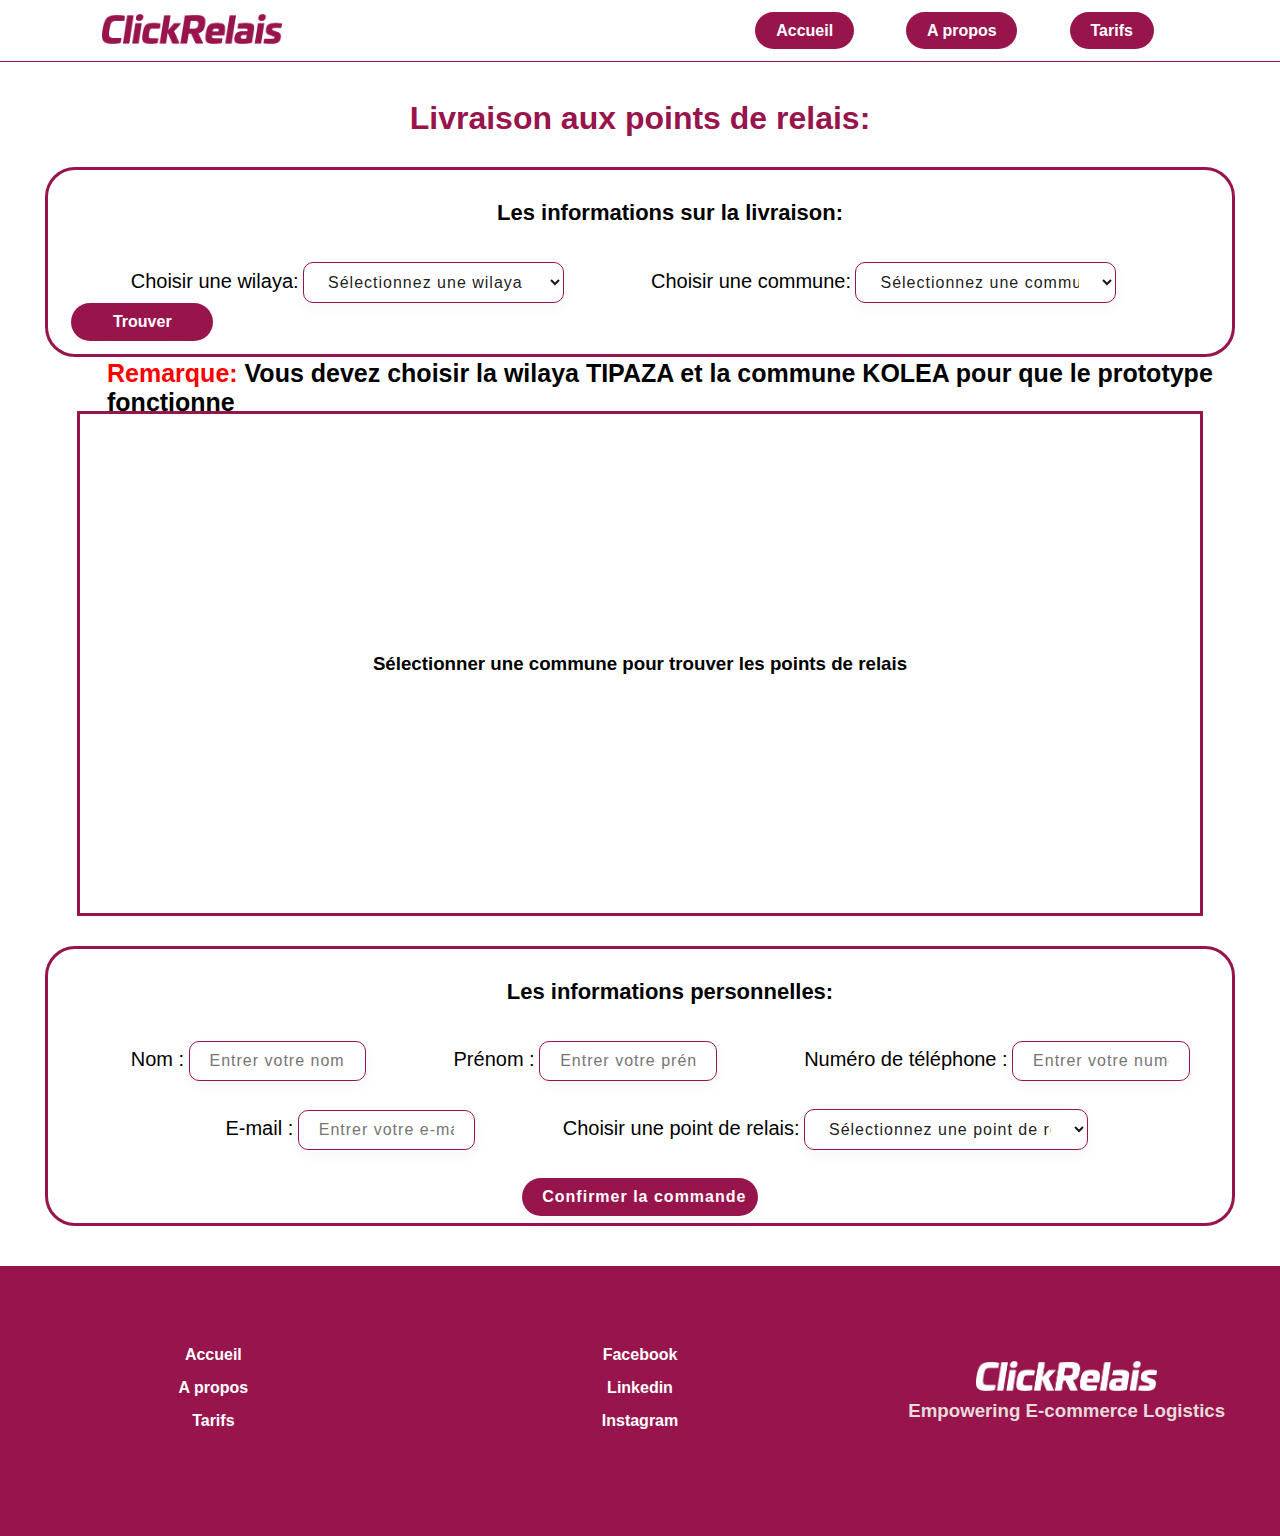
<file: index.html>
<!DOCTYPE html>
<html lang="en">
<head>
    <meta charset="UTF-8">
    <meta name="viewport" content="width=device-width, initial-scale=1.0">
    <title>CLICK-RELAIS</title>
    <link rel="stylesheet" href="index.css">
</head>
<body>
  <nav>
		<a href="Accueil.html"><img id="click" src="images/Logo C.png" alt=""></a>
		<ul id="actions" >
			<li><a href="Accueil.html">Accueil</a></li>
			<li><a href="A props.html">A propos</a></li>
			<li><a href="Tarifs.html">Tarifs</a></li>
			
		</ul>
    <button id="menu">
      <span></span>
      <span></span>
      <span></span>

    </button>
		<a id="test" href="Accueil.html"><img  src="images/Logo C.png" alt=""></a>
	</nav>
  <div class="titre">
    <h1>Livraison aux points de relais:</h1>
  </div>
  
  <div class="form">
    
  
  <h3>Les informations sur la livraison: </h3>
  <br>
  <br>
    <form method="post" action="" name="contact-form">
  <label for="pays" >Choisir une wilaya:</label>
  <select name="wilaya" id="pays" onchange="chargerWilayas()">
    <option  value="">Sélectionnez une wilaya</option>
  </select>  

  <label for="wilayas">Choisir une commune:</label>
  <select name="commune" id="wilayas" onchange="chargerCommunes()">
    <option value="">Sélectionnez une commune</option>
  </select>
  

 <button  id="afficherIframeBtn"><a href="#iframeContainer">Trouver</a></button><br> <br>
 <p id="rmq"> <span id="sp"> Remarque:</span> Vous devez choisir la wilaya TIPAZA et la commune KOLEA pour que le prototype fonctionne</p>
 </div>
 
  
 <br>
 <br>
 <br>

  <div class="map" id="iframeContainer">
    <h3>Sélectionner une commune pour trouver les points de relais</h3>
  </div>
  <div class="form2">
  <h3>Les informations personnelles: </h3>
    <br>
    <br>
   
    <label aria-required="true" for="nom">Nom :</label>
    <input required id="nom" name="Nom" type="text" placeholder="Entrer votre nom">
    <label for="Prénom">Prénom :</label>
    <input id="prénom" name="Prenom" type="text" placeholder="Entrer votre prénom">
   
    <label for="Numéro">Numéro de téléphone :</label>
    <input id="tel" name="nmr" type="tel" placeholder="Entrer votre numéro">
     <br>
     <br>


     <label id="mail" for="e-mail"> E-mail :</label>
    <input  name="e-mail" type="email" placeholder="Entrer votre e-mail">


    <label for="communes">Choisir une point de relais:</label>
  <select name="point" id="communes">
    <option  value="">Sélectionnez une point de relais</option>
  </select>
  <br><br>
  <a href="thankYouPage.html"><input type="submit" value="Confirmer la commande" id="submit"> </a>
  
</form>
 </div>
 <section class="contact" id="contact">
		<div class="main-contact">
			<div class="contact-content">
				<li><a href="Accueil.html">Accueil</a></li>
				
				<li><a href="A props.html">A propos</a></li>
			    <li><a href="Tarifs.html">Tarifs</a></li>
			</div>

		

			<div class="contact-content">
				<li><a href="https://facebook.com/clickrelais">Facebook</a></li>
				<li><a href="https://www.linkedin.com/company/clickrelais">Linkedin</a></li>				
        <li><a href="https://instagram.com/clickrelais">Instagram</a></li>
		   
			</div>
      <div id="two" class="contact-content">
				<a href="Accueil.html"><img id="click2" src="images/Fichier 5.png" alt=""></a>
                <br>
                <h3 id="slogan">Empowering E-commerce Logistics</h3>
			</div>

		</div>

		
	</section>

  

  <script src="index.js"> </script>
</body>
</html>
</file>
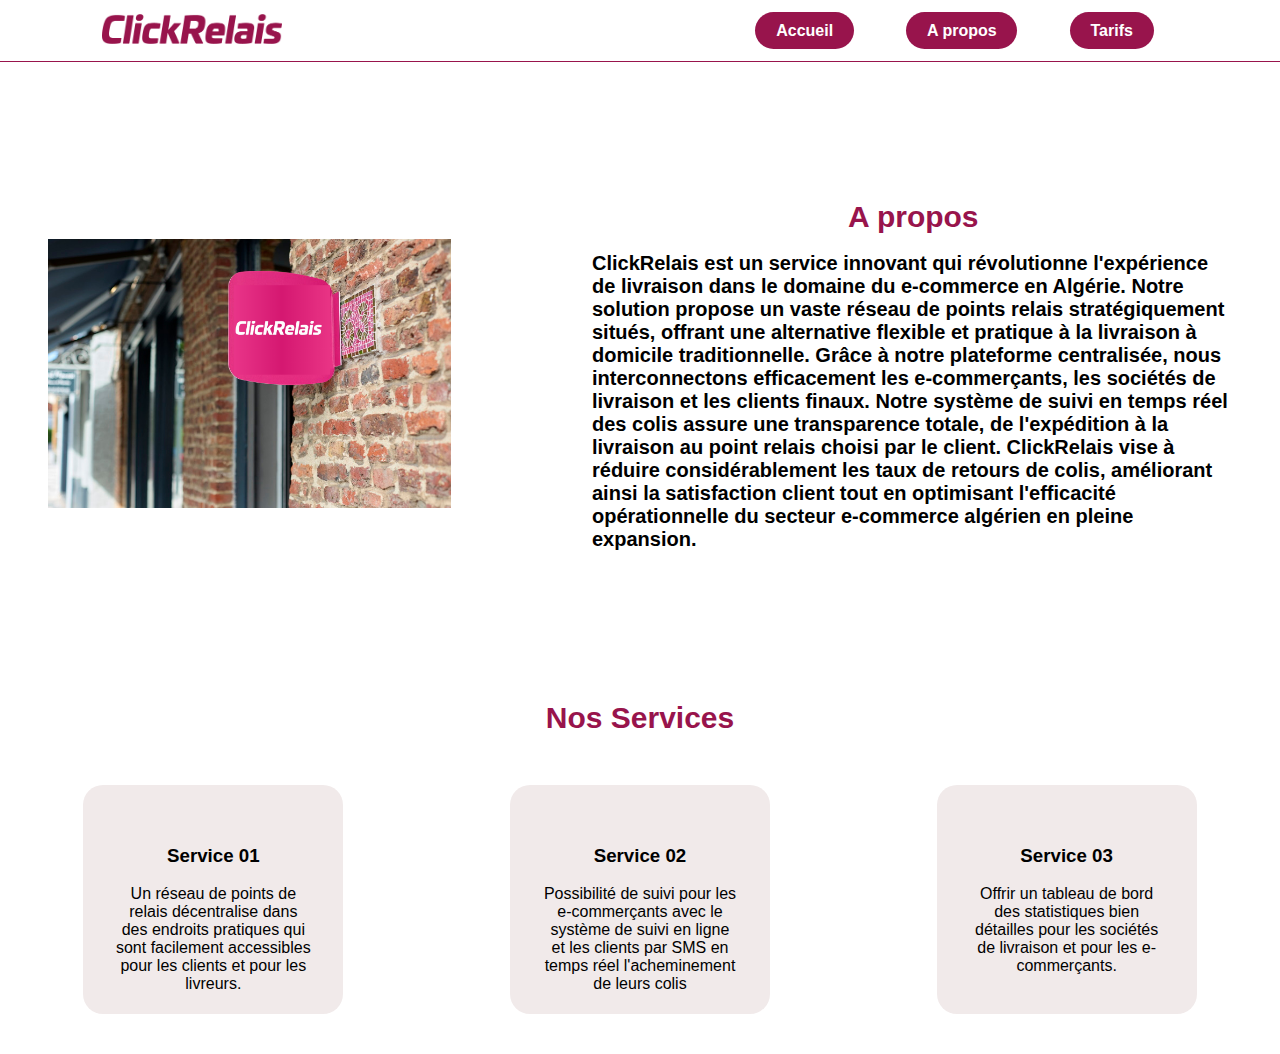
<file: A props.html>
<!DOCTYPE html>
<html lang="en">
<head>
    <meta charset="UTF-8">
    <meta name="viewport" content="width=device-width, initial-scale=1.0">
    <title>A prpos</title>
    <link rel="stylesheet" href="index.css">
    <link rel="stylesheet" href="A propos.css">
    <link rel="stylesheet" href="https://cdnjs.cloudflare.com/ajax/libs/font-awesome/6.2.0/css/all.min.css" integrity="sha512-xh6O/CkQoPOWDdYTDqeRdPCVd1SpvCA9XXcUnZS2FmJNp1coAFzvtCN9BmamE+4aHK8yyUHUSCcJHgXloTyT2A==" crossorigin="anonymous" referrerpolicy="no-referrer" />
</head>
<body>
    <nav>
      <a href="Accueil.html"><img id="click" src="images/Logo C.png" alt=""></a>
		<ul id="actions" >
			<li><a href="Accueil.html">Accueil</a></li>
			<li><a href="A props.html">A propos</a></li>
			<li><a href="Tarifs.html">Tarifs</a></li>
			
		</ul>
    <button id="menu">
      <span></span>
      <span></span>
      <span></span>

    </button>
		<a id="test" href="Accueil.html"><img  src="images/Logo C.png" alt=""></a>
	</nav>
  
  <section class="about" id="aboutMe">
    
    <div class="container-image">
        <img src="images/Design san titre.png" alt="">
    </div>
    <div class="container-text">
        <h1>A propos</h1>
        <br>
        <p>
ClickRelais est un service innovant qui révolutionne l'expérience de livraison dans le domaine du e-commerce en Algérie. Notre solution propose un vaste réseau de points relais stratégiquement situés, offrant une alternative flexible et pratique à la livraison à domicile traditionnelle. Grâce à notre plateforme centralisée, nous interconnectons efficacement les e-commerçants, les sociétés de livraison et les clients finaux. Notre système de suivi en temps réel des colis assure une transparence totale, de l'expédition à la livraison au point relais choisi par le client. ClickRelais vise à réduire considérablement les taux de retours de colis, améliorant ainsi la satisfaction client tout en optimisant l'efficacité opérationnelle du secteur e-commerce algérien en pleine expansion.    </div>

</section>
<section class="services" id="services">
  <h1 class="text-center"> Nos Services</h1>
  <div class="box">
      <div class="card">
          <i class="fa-solid fa-sitemap"></i>                
          <h3>Service 01</h3>
          <br>
          <div class="par">
              <p>
                Un réseau de points de relais décentralise dans des endroits pratiques qui sont facilement accessibles pour les clients et pour les livreurs. 
              </p>
          </div>
      </div>
      
      <div class="card">
          <i class="fa-solid fa-mobile-screen-button"></i>                
          <h3>Service 02</h3>
          <br>
          <div class="par">
              <p>
                Possibilité de suivi  pour les e-commerçants avec le  système de suivi en ligne et les clients par SMS en temps réel l'acheminement de leurs colis                 </p>
          </div>
      </div>
      <div class="card">
          <i class="fa-solid fa-desktop"></i>                
          <h3>Service 03</h3>
          <br>
          <div class="par">
              <p>
               Offrir un tableau de bord des statistiques bien détailles pour les sociétés de livraison et pour les e-commerçants. 
              </p>
          </div>
      </div>
  </div>
</section>


</body>
</html>
</file>
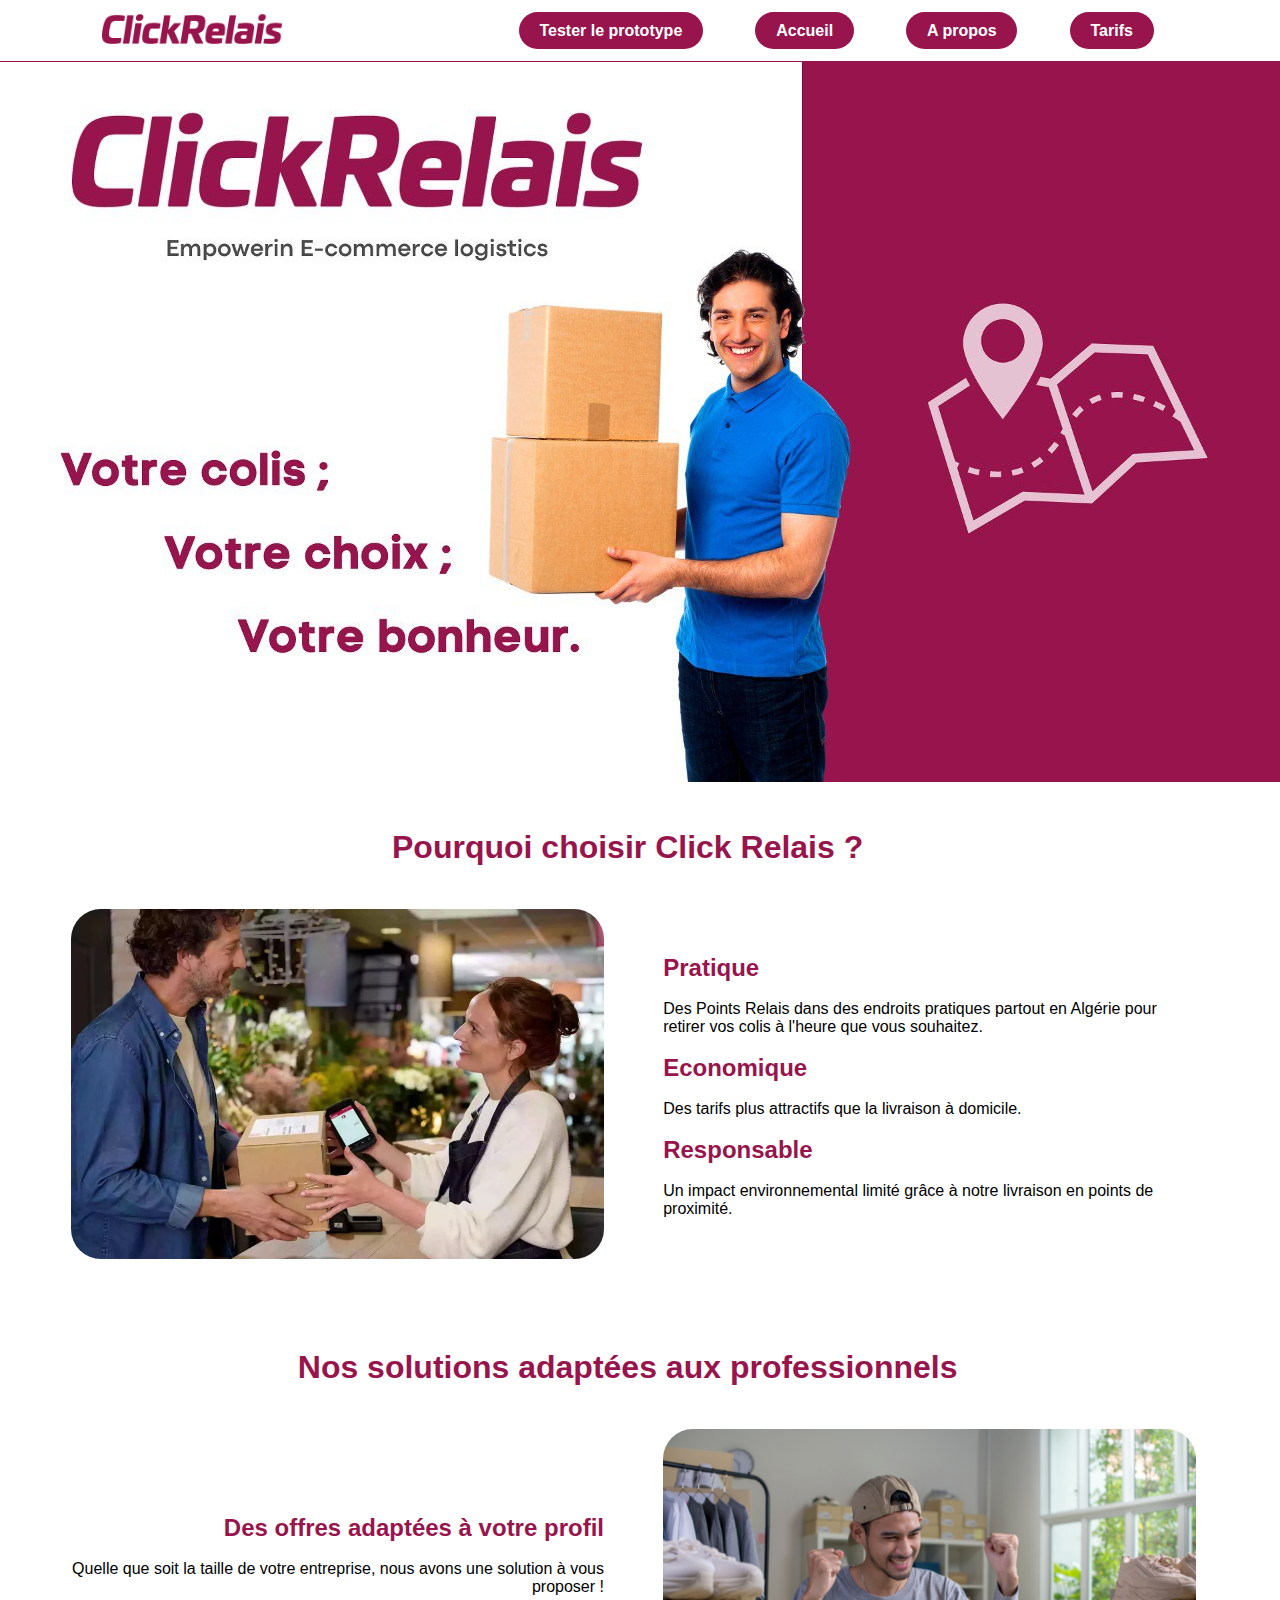
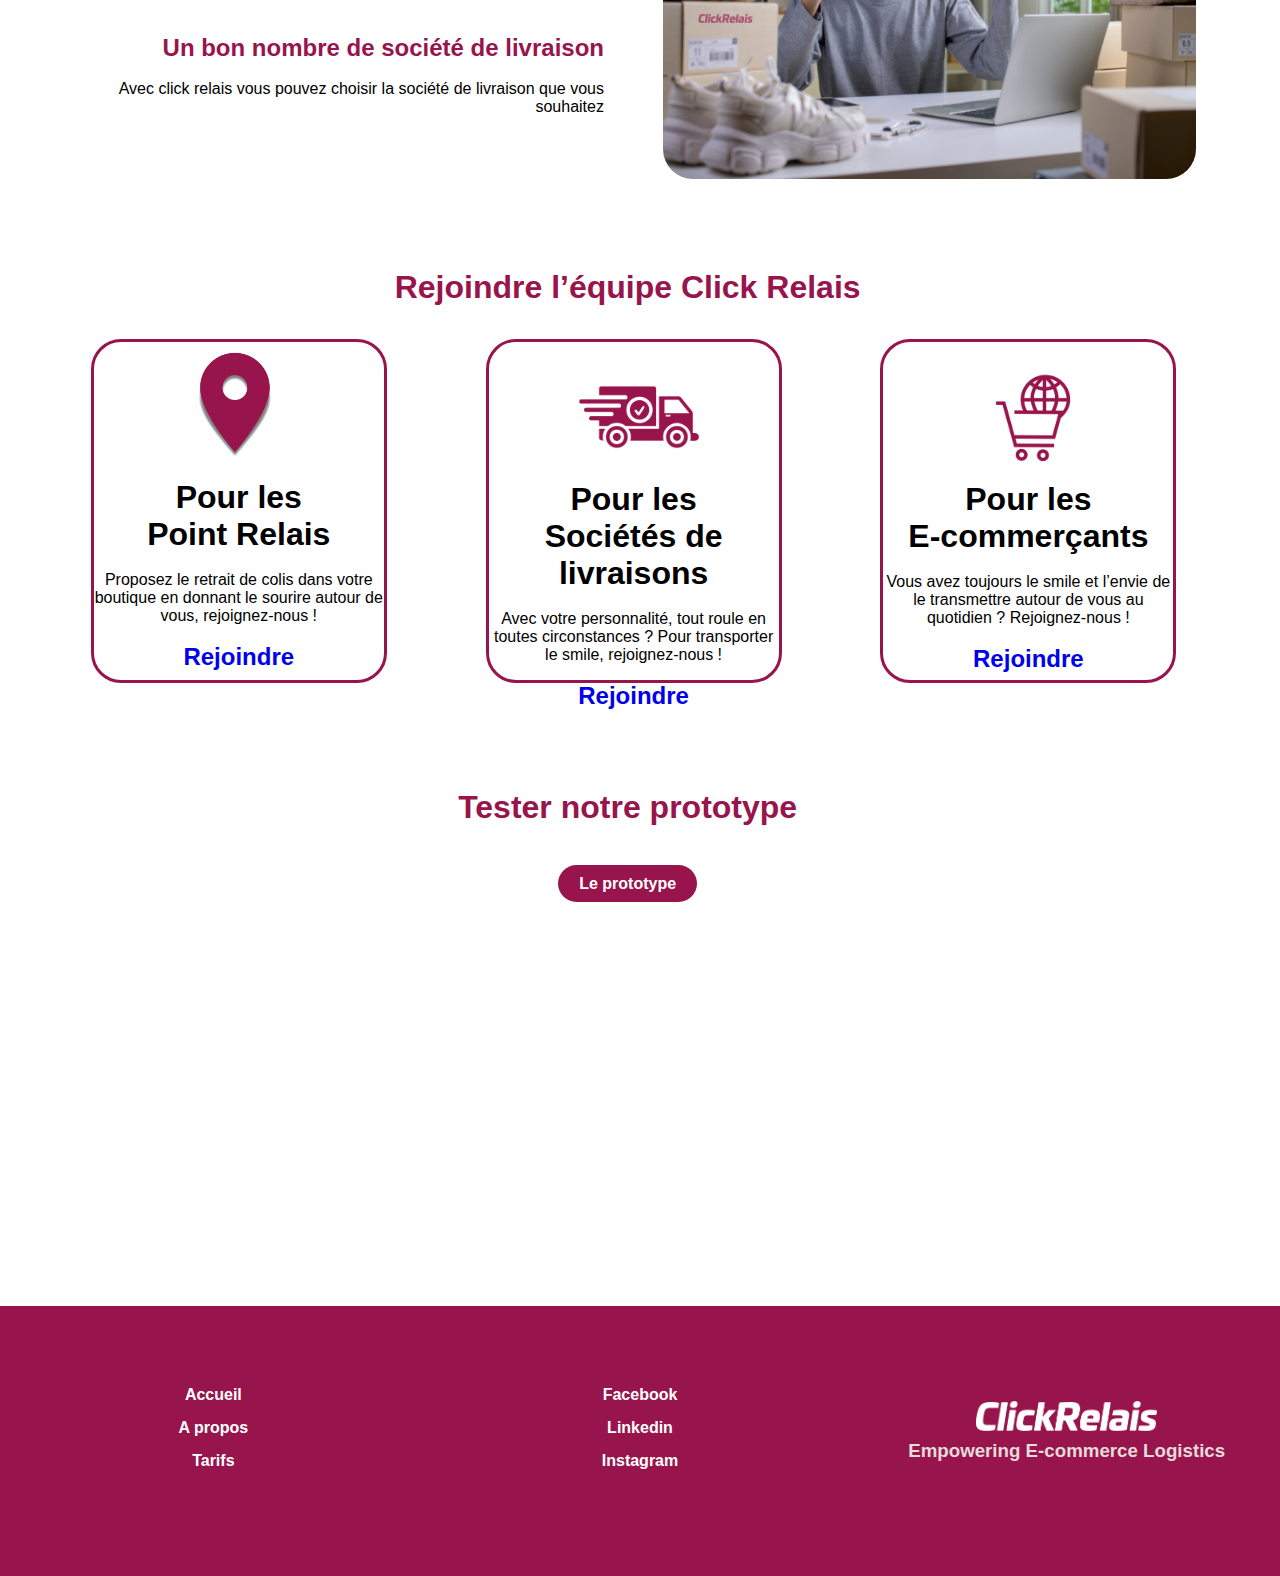
<file: Accueil.html>
<!DOCTYPE html>
<html lang="en">
<head>
    <meta charset="UTF-8">
    <meta name="viewport" content="width=device-width, initial-scale=1.0">
    <title>Document</title>
    <link rel="stylesheet" href="index.css">
    <link rel="stylesheet" href="Accueil.css">
</head>
<body>
    <nav>
		<a href="Accueil.html"><img id="click" src="images/Logo C.png" alt=""></a>
		<ul id="actions" >
			<li><a href="landingPage.html">Tester le prototype</a></li>
			<li><a href="productPage.html">Accueil</a></li>
			<li><a href="A props.html">A propos</a></li>
			<li><a href="Tarifs.html">Tarifs</a></li>
			
		</ul>
    <button id="menu">
      <span></span>
      <span></span>
      <span></span>

    </button>
		<a id="test" href="Accueil.html"><img  src="images/Logo C.png" alt=""></a>
	</nav>
    <div class="image">
        <img src="images/photo_2024-05-14_17-56-46.jpg" alt="">
    </div>
    <div class="infos">
        <div class="infotitle">
         <h1>Pourquoi choisir Click Relais ?</h1>
        </div>
        <div class="info1">
            <div class="image1">
                <img src="images/devenir-point-relais-les-avantages-et-inconvenients.webp" alt="">
            </div>
            <div class="text1">
                <h2>Pratique</h2><br>
                <p>Des Points Relais dans des endroits pratiques partout en Algérie pour retirer vos colis à l'heure que vous souhaitez.</p><br>
                <h2>Economique</h2><br>
                <p>Des tarifs plus attractifs que la livraison à domicile.</p><br>
                <h2>Responsable</h2><br>
                <p>Un impact environnemental limité grâce à notre livraison en points de proximité.</p>

            </div>
        </div>
    </div>
    <div class="infos">
        <div class="infotitle">
         <h1>Nos solutions adaptées aux professionnels     </h1>
        </div>
        <div class="info1">
            
            <div class="text2">
                <h2>Des offres adaptées à votre profil</h2><br>
                <p>Quelle que soit la taille de votre entreprise, nous avons une solution à vous proposer !</p><br>
               
                <h2>Un bon nombre de société de livraison</h2><br>
                <p> Avec click relais vous pouvez choisir la société de livraison que vous souhaitez </p>

            </div>
            <div class="image1">
                <img src="images/pour profisionelle.png" alt="">
            </div>
        </div>
    </div>
    
    <div class="infos">
        <div class="infotitle">
         <h1>Rejoindre l’équipe Click Relais </h1>
        </div>
        <div class="info1">
            
            <div class="pr">
                <img src="images/pr.png" alt=""><br>
                <h1>Pour les <br> Point Relais</h1><br>
                <p>Proposez le retrait de colis dans votre boutique en donnant le sourire autour de vous, rejoignez-nous !</p> <br>
               <a href="rejoindrePR.html"> <h2>Rejoindre</h2></a>
            </div>
            <div class="sl">
                <img src="images/sl.png" alt=""><br>
                <h1>Pour les <br> Sociétés de livraisons </h1><br>
                <p>Avec votre personnalité, tout roule en toutes circonstances ? Pour transporter le smile, rejoignez-nous !</p> <br>
                <a href="rejoindreSL.html"> <h2>Rejoindre</h2></a>

            </div>
            <div class="ec">
                <img src="images/ec.png" alt=""><br>
                <h1>Pour les <br> E-commerçants</h1><br>
                <p>Vous avez toujours le smile et l’envie de le transmettre autour de vous au quotidien ? Rejoignez-nous !</p> <br>
                <a href="rejoindreEC.html"> <h2>Rejoindre</h2></a>
            </div>
        </div>
    </div>
    <div class="infos">
        <div class="infotitle">
            <h1>Tester notre prototype </h1><br><br>
            <ul>
                <li><a href="landingPage.html">Le prototype</a></li>
           </ul>
           </div>
    </div>
   <section class="contact" id="contact">
		<div class="main-contact">
			<div class="contact-content">
				<li><a href="Accueil.html">Accueil</a></li>
				
				<li><a href="A props.html">A propos</a></li>
			    <li><a href="Tarifs.html">Tarifs</a></li>
			</div>

		

			<div class="contact-content">
				<li><a href="https://facebook.com/clickrelais">Facebook</a></li>
				<li><a href="https://www.linkedin.com/company/clickrelais">Linkedin</a></li>				
                                <li><a href="https://instagram.com/clickrelais">Instagram</a></li>
		   
			</div>
      <div id="two" class="contact-content">
				<a href="Accueil.html"><img id="click2" src="images/Fichier 5.png" alt=""></a>
                <br>
                <h3 id="slogan">Empowering E-commerce Logistics</h3>
			</div>

		</div>

		
	</section>
</body>
</html>
</file>
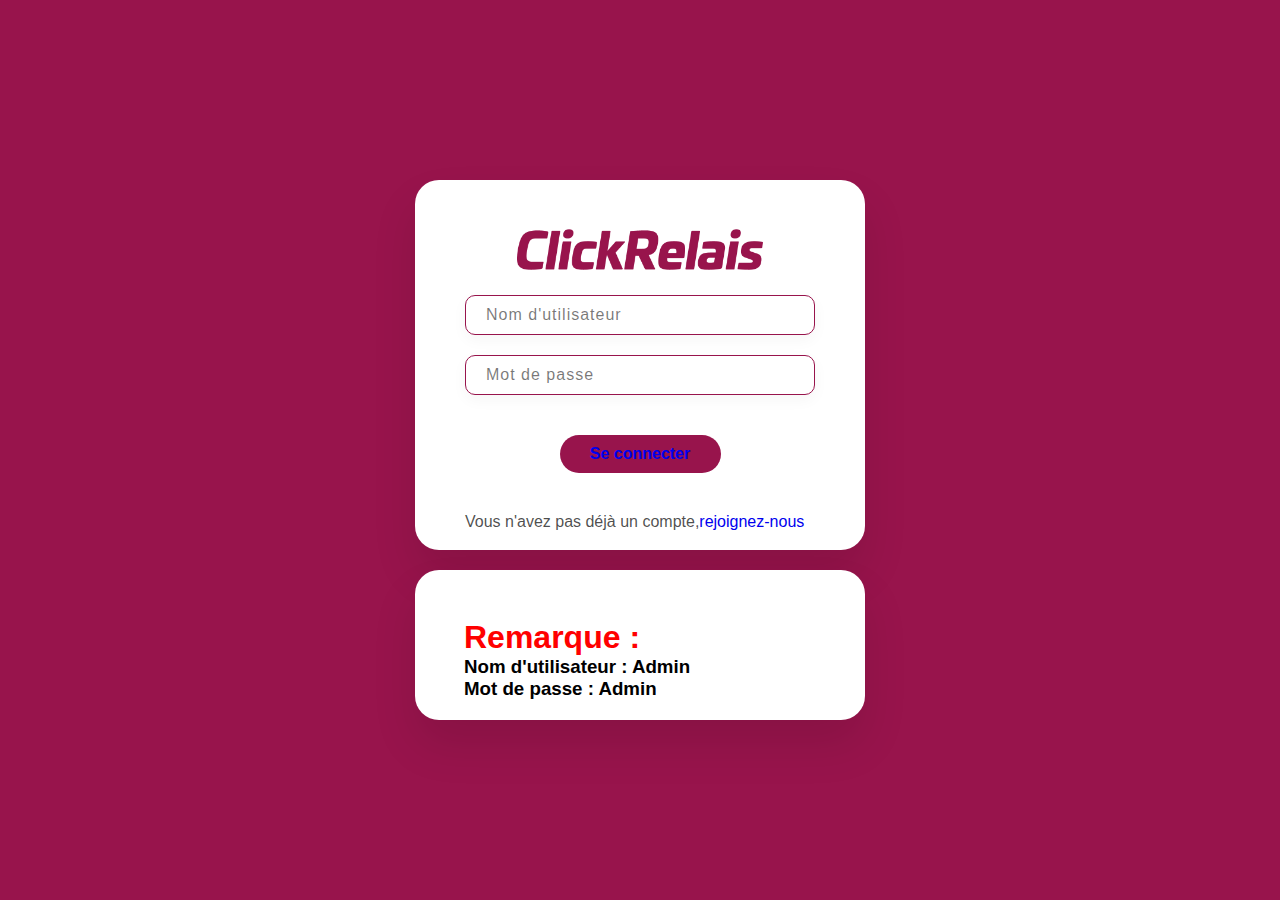
<file: form.html>
<!DOCTYPE html>
<html lang="en">
<head>
    <meta charset="UTF-8">
    <meta http-equiv="X-UA-Compatible" content="IE=edge">
    <meta name="viewport" content="width=device-width, initial-scale=1.0">
    <title>Click-Relais Dashboard</title>
    <link rel="stylesheet" href="form.css">
</head>
<body>
    <main>
        <div class="container">
            
            <section>
                <div class="title">
                    <img id="click" src="images/Logo C.png" alt="">
                </div>

                <form action="">
                    <div class="input-box">
                        <input type="text" placeholder="Nom d'utilisateur">
                    </div>
                   
                    <div class="input-box">
                        <input type="password" placeholder="Mot de passe">
                    </div>
                    
                        <button ><a href="dash.html">Se connecter</a></button>
                    <p>Vous n'avez pas déjà un compte,<a href="https://click-relais.github.io/ClickRelais/rejoindreEC.html">rejoignez-nous</a> </p> 
                    
                    
                </form>
            </section>
            <section id="rmq">
                <h1>Remarque :</h1>
                <h3>Nom d'utilisateur : Admin</h3>
                <h3>Mot de passe : Admin</h3>
            </section>

        </div>
      
    </main>  
</body>
</html>
</file>
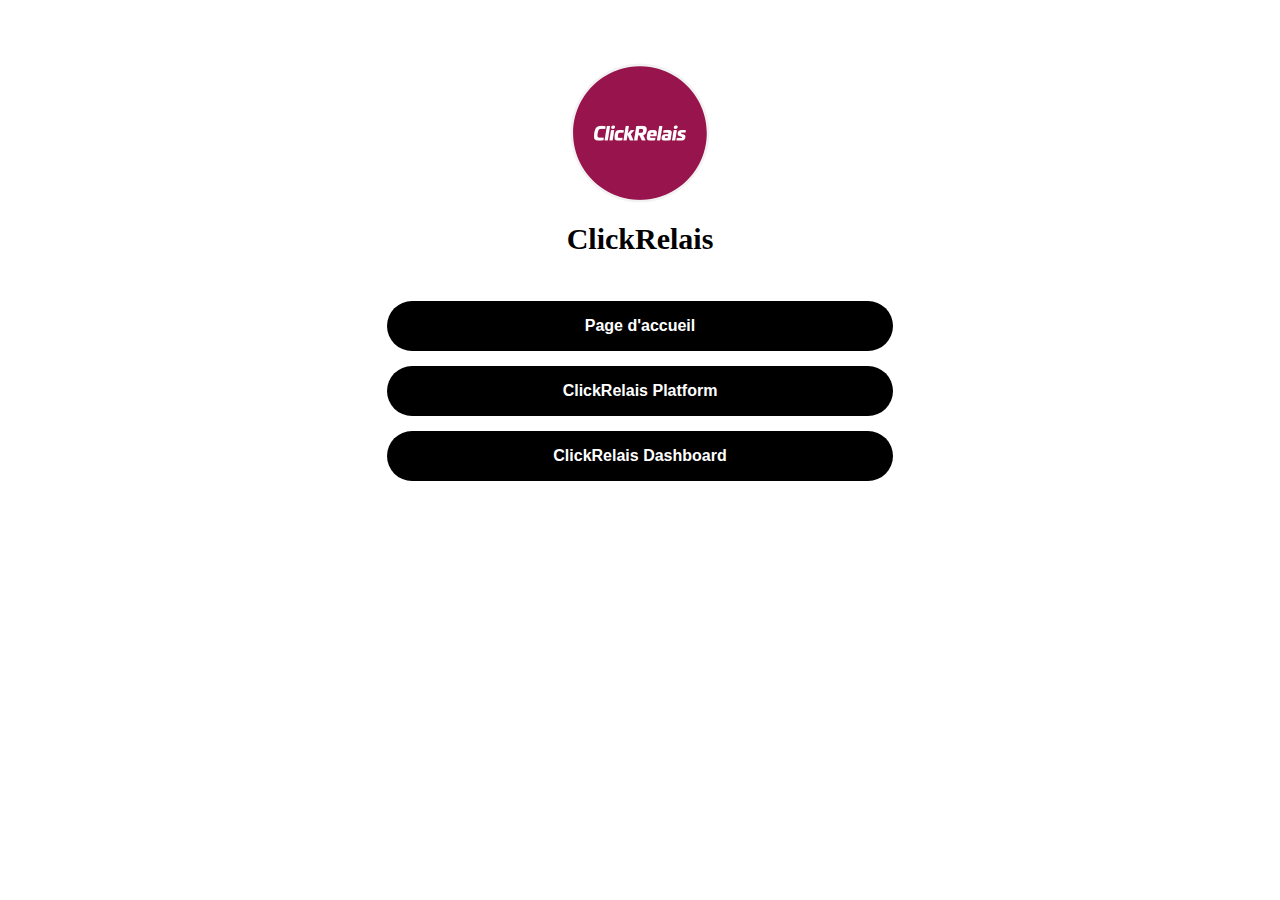
<file: landingPage.html>
<!DOCTYPE html>
<html lang="en">
<head>
    <meta charset="UTF-8">
    <meta name="viewport" content="width=device-width, initial-scale=1.0">
    <title>ClickRelais</title>
    <link rel="stylesheet" href="landingPage.css">
</head>
<body>
    <div class="tous">
        <div class="photo">
            <img src="images/LP.png" alt="">
            
        </div>
        <div class="name">
            <p>ClickRelais</p>
        </div>
        <div class="boutton">
            
           <a href="Accueil.html"><button>Page d'accueil</button></a><br>
            <a href="productPage.html"><button>ClickRelais Platform</button></a><br>
            <a href="form.html"><button>ClickRelais Dashboard</button></a>
        </div>
        
    </div>
</body>
</html>
</file>
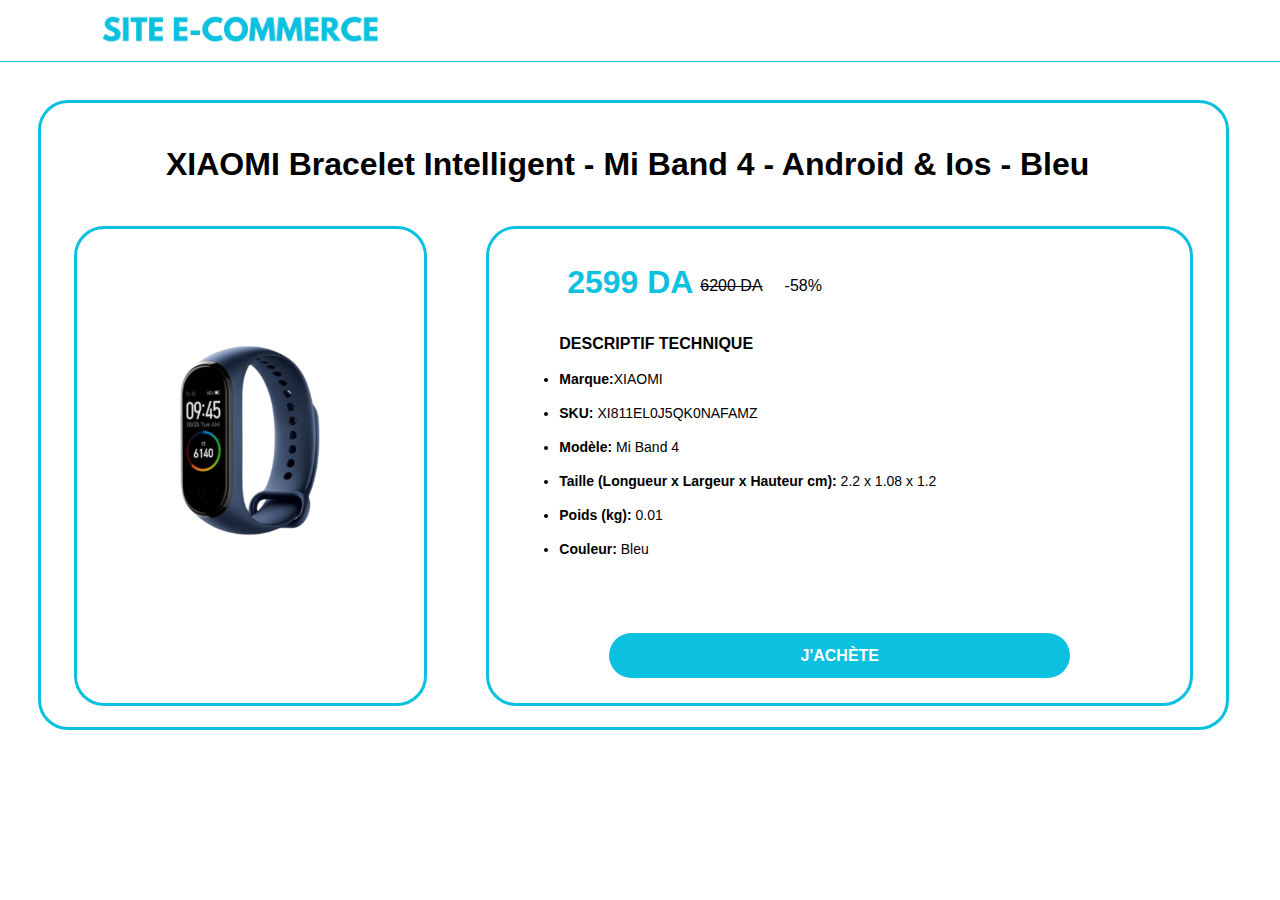
<file: productPage.html>
<!DOCTYPE html>
<html lang="en">
<head>
    <meta charset="UTF-8">
    <meta name="viewport" content="width=device-width, initial-scale=1.0">
    <title>CLICK-RELAIS</title>
    <link rel="stylesheet" href="index.css">
    <link rel="stylesheet" href="productPage.css">
</head>
<body>
    <nav>
		<!-- <a href="productPage.html" class="logo">CLICK-RELAIS</a> -->
        <a href="productPage.html"><img id="click" src="images/SITE.png" alt=""></a>
		
        <a id="test" href="productPage.html"><img  src="images/SITE.png" alt=""></a>
		
	</nav>
    <div class="productInfo">
        <div class="productTitle">
            <h1>XIAOMI Bracelet Intelligent - Mi Band 4 - Android & Ios - Bleu</h1>

        </div>
        <div class="productImg">

        
          <div class="img">
            <img src="images/Design sans titre.png" alt="">

          </div>
          <div class="desc">
            <div class="prix">
                <div class="newPrix">
                    <h1>2599 DA</h1>
                </div>
                <div class="ancPrix">
                    <p>6200 DA</p>
                </div>
                <div class="remise">
                    <p>-58%</p>

                </div>
                
            </div>
            <div class="carc">
                <h2>DESCRIPTIF TECHNIQUE</h2><br>
                 <ul>
                <li><span>Marque:</span>XIAOMI</li><br>
                <li><span>SKU:</span> XI811EL0J5QK0NAFAMZ</li><br>
                <li><span>Modèle:</span> Mi Band 4</li><br>
                <li><span>Taille (Longueur x Largeur x Hauteur cm):</span> 2.2 x 1.08 x 1.2</li><br>
                <li><span>Poids (kg):</span> 0.01</li><br>
                <li><span>Couleur:</span> Bleu</li>
               </ul>

            </div>
           

            
            <div class="btn">
                <button><a href="index.html">J'ACHÈTE</a></button>
            </div>
           
          </div>
        </div>
    </div>
    
    <script src="productPage.js"> </script>
    
</body>
</html>
</file>
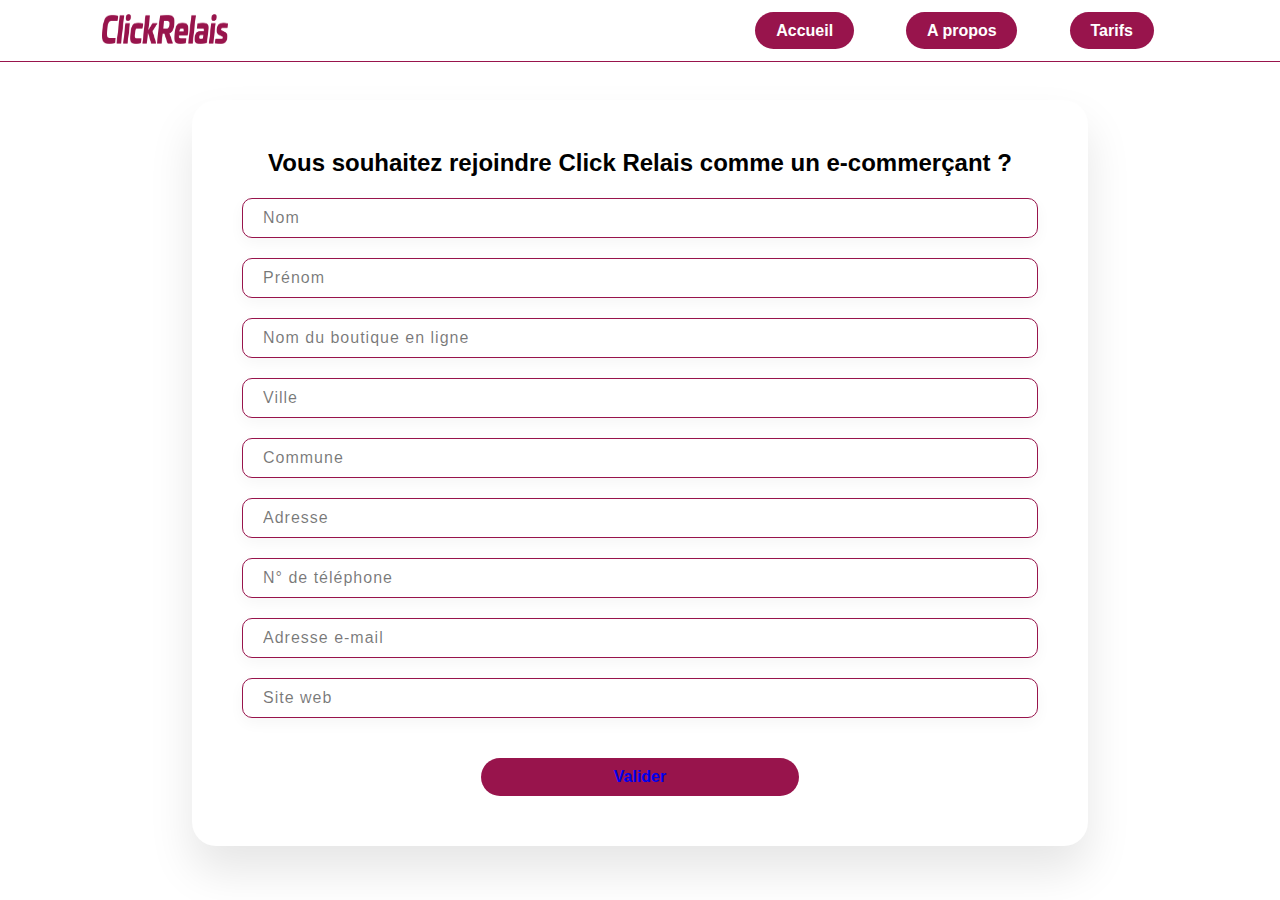
<file: rejoindreEC.html>
<!DOCTYPE html>
<html lang="en">
<head>
    <meta charset="UTF-8">
    <meta name="viewport" content="width=device-width, initial-scale=1.0">
    <title>Document</title>
    <link rel="stylesheet" href="index.css">
    <link rel="stylesheet" href="rejoindre.css">
</head>
<body>
    <nav>
		<a href="Accueil.html"><img id="click" src="images/Logo C.png" alt=""></a>
		<ul id="actions" >
			<li><a href="Accueil.html">Accueil</a></li>
			<li><a href="A props.html">A propos</a></li>
			<li><a href="Tarifs.html">Tarifs</a></li>
			
		</ul>
    <button id="menu">
      <span></span>
      <span></span>
      <span></span>

    </button>
		<a id="test" href="Accueil.html"><img  src="images/Logo C.png" alt=""></a>
	</nav>
    
    <div class="container">
            
        <section>
            <div class="title">
                <h2>Vous souhaitez rejoindre Click Relais comme un e-commerçant ?</h2>
            </div>

            <form action="">
                <div class="input-box">
                    <input type="text" placeholder="Nom">
                </div>
                <div class="input-box">
                    <input type="text" placeholder="Prénom">
                </div>
                <div class="input-box">
                    
                    <input type="text" placeholder="Nom du boutique en ligne">
                </div>
                
                
                <div class="input-box">
                    <input type="text" placeholder="Ville">
                </div>
                <div class="input-box">
                    <input type="text" placeholder="Commune">
                </div>
                <div class="input-box">
                    <input type="text" placeholder="Adresse">
                </div>
                <div class="input-box">
                    <input type="text" placeholder="N° de téléphone">
                </div>
                <div class="input-box">
                    <input type="text" placeholder="Adresse e-mail">
                </div>
                <div class="input-box">
                    <input type="text" placeholder="Site web">
                </div>
                
                    <button ><a href="dash.html">Valider</a></button>
                
                
            </form>
        </section>

    </div>
</body>
</html>
</file>
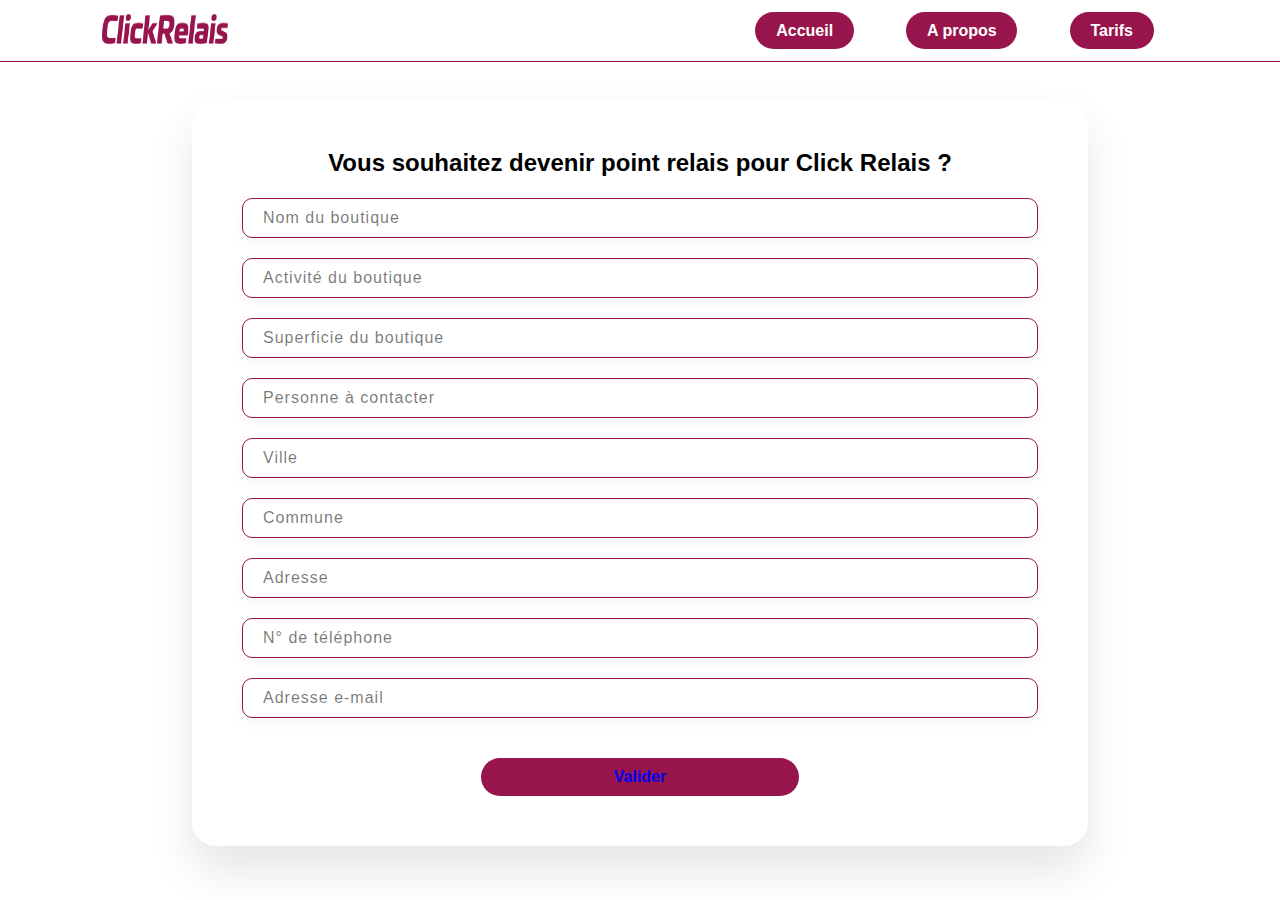
<file: rejoindrePR.html>
<!DOCTYPE html>
<html lang="en">
<head>
    <meta charset="UTF-8">
    <meta name="viewport" content="width=device-width, initial-scale=1.0">
    <title>Document</title>
    <link rel="stylesheet" href="index.css">
    <link rel="stylesheet" href="rejoindre.css">
</head>
<body>
    <nav>
		<a href="Accueil.html"><img id="click" src="images/Logo C.png" alt=""></a>
		<ul id="actions" >
			<li><a href="Accueil.html">Accueil</a></li>
			<li><a href="A props.html">A propos</a></li>
			<li><a href="Tarifs.html">Tarifs</a></li>
			
		</ul>
    <button id="menu">
      <span></span>
      <span></span>
      <span></span>

    </button>
		<a id="test" href="Accueil.html"><img  src="images/Logo C.png" alt=""></a>
	</nav>
    
    <div class="container">
            
        <section>
            <div class="title">
                <h2>Vous souhaitez devenir point relais pour Click Relais ?</h2>
            </div>

            <form action="">
                <div class="input-box">
                    
                    <input type="text" placeholder="Nom du boutique">
                </div>
                <div class="input-box">
                    <input type="text" placeholder="Activité du boutique">
                </div>
                <div class="input-box">
                    <input type="text" placeholder="Superficie du boutique">
                </div>
               
                <div class="input-box">
                    <input type="text" placeholder="Personne à contacter">
                </div>
                <div class="input-box">
                    <input type="text" placeholder="Ville">
                </div>
                <div class="input-box">
                    <input type="text" placeholder="Commune">
                </div>
                <div class="input-box">
                    <input type="text" placeholder="Adresse">
                </div>
                <div class="input-box">
                    <input type="text" placeholder="N° de téléphone">
                </div>
                <div class="input-box">
                    <input type="text" placeholder="Adresse e-mail">
                </div>
                
                    <button ><a href="dash.html">Valider</a></button>
                
                
            </form>
        </section>

    </div>
</body>
</html>
</file>
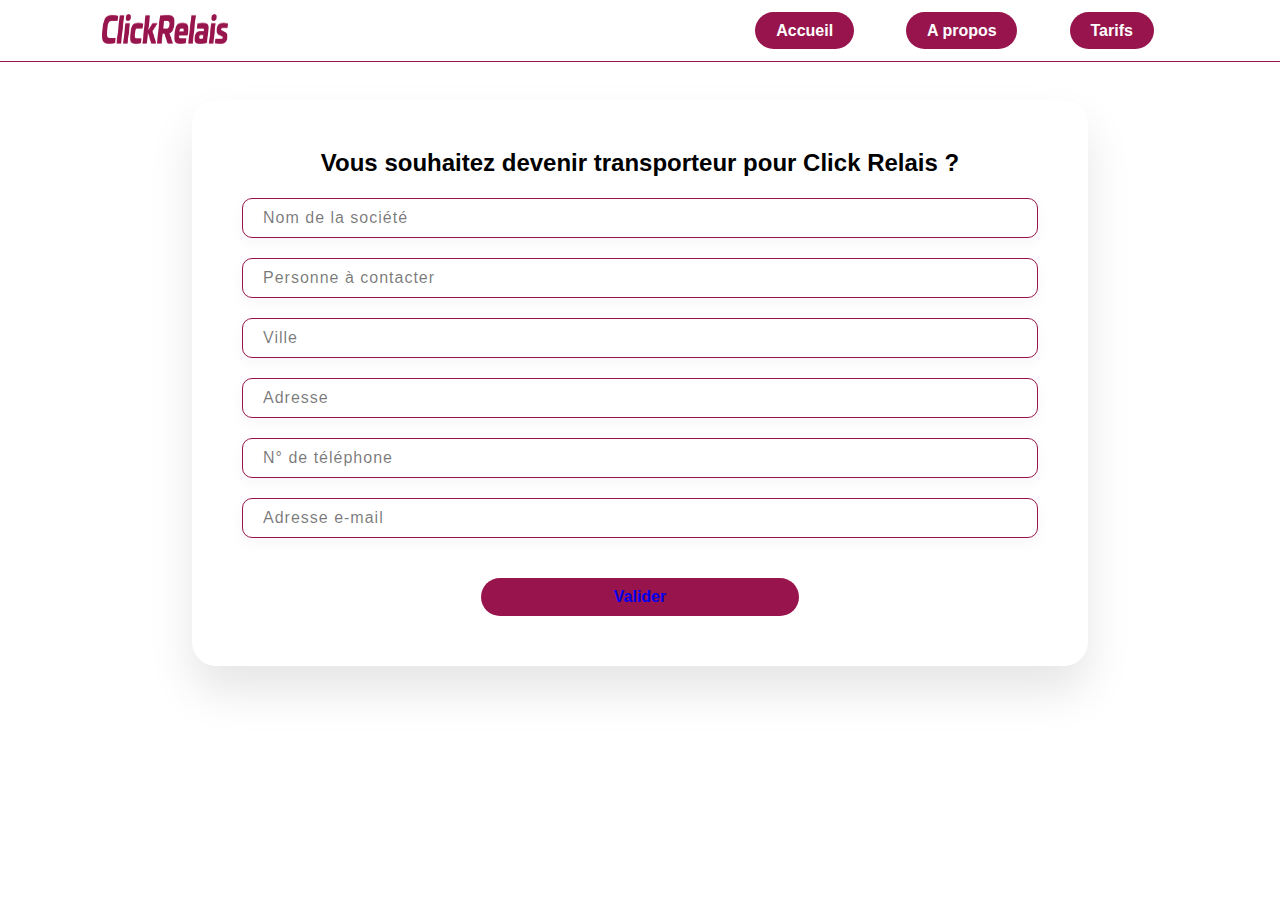
<file: rejoindreSL.html>
<!DOCTYPE html>
<html lang="en">
<head>
    <meta charset="UTF-8">
    <meta name="viewport" content="width=device-width, initial-scale=1.0">
    <title>Document</title>
    <link rel="stylesheet" href="index.css">
    <link rel="stylesheet" href="rejoindre.css">
</head>
<body>
    <nav>
		<a href="Accueil.html"><img id="click" src="images/Logo C.png" alt=""></a>
		<ul id="actions" >
			<li><a href="Accueil.html">Accueil</a></li>
			<li><a href="A props.html">A propos</a></li>
			<li><a href="Tarifs.html">Tarifs</a></li>
			
		</ul>
    <button id="menu">
      <span></span>
      <span></span>
      <span></span>

    </button>
		<a id="test" href="Accueil.html"><img  src="images/Logo C.png" alt=""></a>
	</nav>
    
    <div class="container">
            
        <section>
            <div class="title">
                <h2>Vous souhaitez devenir transporteur pour Click Relais ?</h2>
            </div>

            <form action="">
                <div class="input-box">
                    
                    <input type="text" placeholder="Nom de la société">
                </div>
               
               
                <div class="input-box">
                    <input type="text" placeholder="Personne à contacter">
                </div>
                <div class="input-box">
                    <input type="text" placeholder="Ville">
                </div>
               
                <div class="input-box">
                    <input type="text" placeholder="Adresse">
                </div>
                <div class="input-box">
                    <input type="text" placeholder="N° de téléphone">
                </div>
                <div class="input-box">
                    <input type="text" placeholder="Adresse e-mail">
                </div>
                
                    <button ><a href="dash.html">Valider</a></button>
                
                
            </form>
        </section>

    </div>
</body>
</html>
</file>
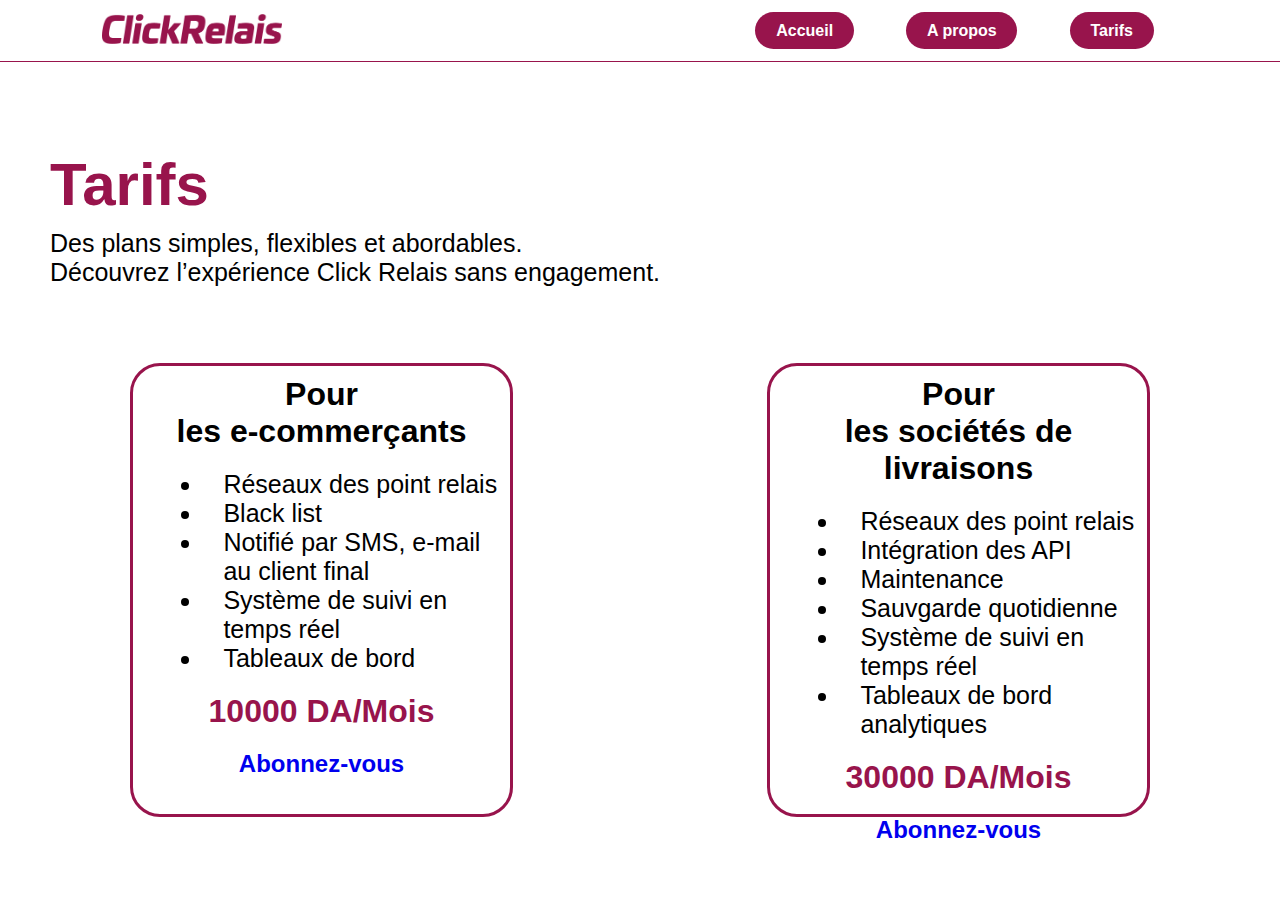
<file: Tarifs.html>
<!DOCTYPE html>
<html lang="en">
<head>
    <meta charset="UTF-8">
    <meta name="viewport" content="width=device-width, initial-scale=1.0">
    <title>Tarifs</title>
    <link rel="stylesheet" href="index.css">
    <link rel="stylesheet" href="Tarifs.css">

</head>
<body>
    <nav>
        <a href="Accueil.html"><img id="click" src="images/Logo C.png" alt=""></a>
          <ul id="actions" >
              <li><a href="Accueil.html">Accueil</a></li>
              <li><a href="A props.html">A propos</a></li>
              <li><a href="Tarifs.html">Tarifs</a></li>
              
          </ul>
      <button id="menu">
        <span></span>
        <span></span>
        <span></span>
  
      </button>
          <a id="test" href="Accueil.html"><img  src="images/Logo C.png" alt=""></a>
      </nav>

      <div class="tarif">
        <h1>Tarifs</h1>
        <p>Des plans simples, flexibles et abordables. <br> Découvrez l’expérience Click Relais sans engagement.</p>
      </div>
      
      </div>
      <div class="plans">
        <div class="ec">
            <h1>Pour <br> les e-commerçants </h1>
            <ul>
                <li>Réseaux des point relais</li>
                <li>Black list</li>
                <li>Notifié par SMS, e-mail au client final </li>
                <li>Système de suivi en temps réel</li>
                <li>Tableaux de bord</li>
            </ul>
            <h1 id="titre">10000 DA/Mois</h1>
            <a href="rejoindreEC.html"> <h2>Abonnez-vous</h2></a>
        </div>
        <div class="sl">
            <h1>Pour <br>les sociétés de livraisons</h1>
            <ul style="list-style-type: disc;">
                <li>Réseaux des point relais </li>
                <li>Intégration des API	</li>
                <li>Maintenance	</li>
                <li>Sauvgarde quotidienne</li>
                <li>Système de suivi en temps réel</li>
                <li>Tableaux de bord analytiques</li>
            </ul>
            <h1 id="titre2">30000 DA/Mois</h1>
            <a href="rejoindreSL.html"> <h2>Abonnez-vous</h2></a>

        </div>
      </div>
      
</body>
</html>
</file>
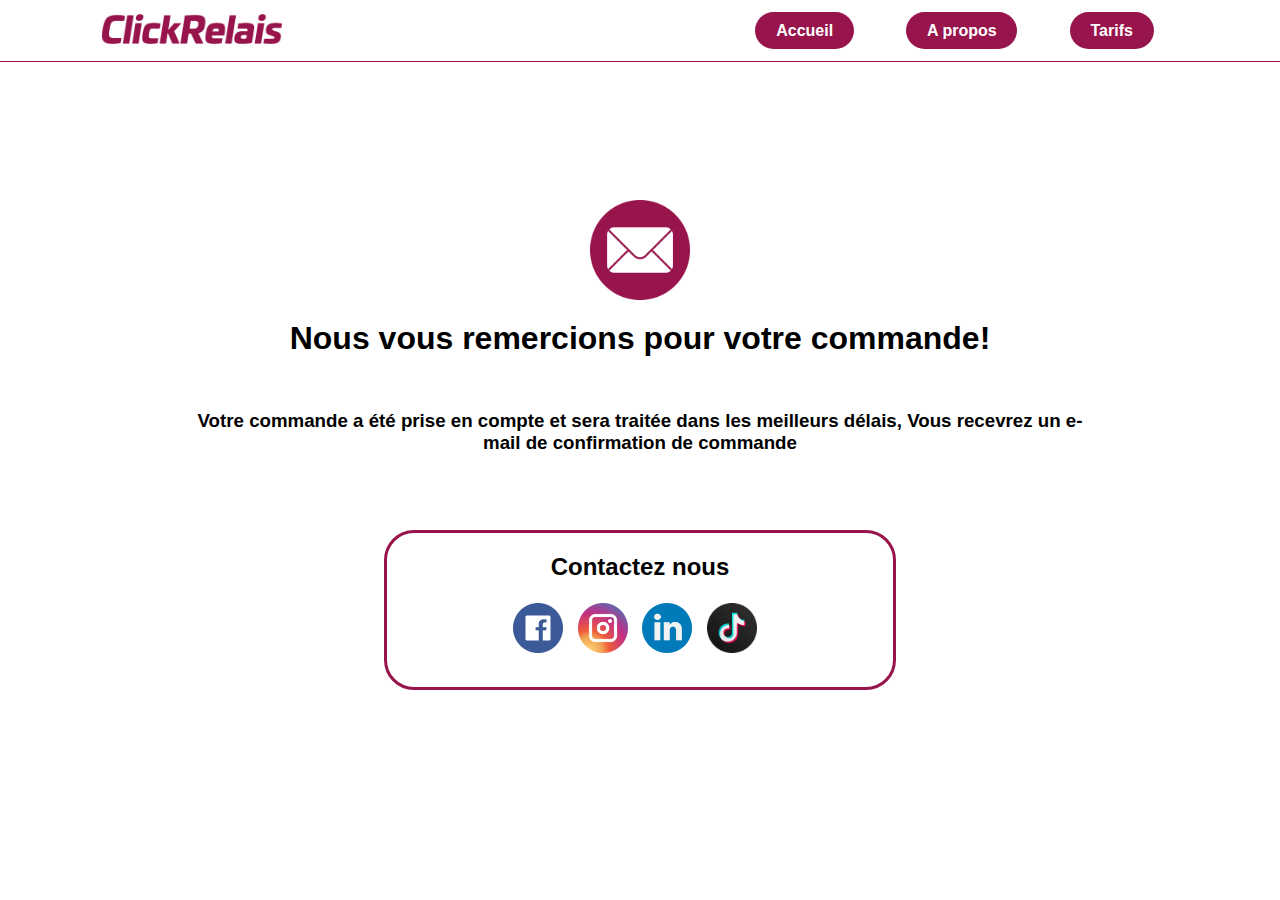
<file: thankYouPage.html>
<!DOCTYPE html>
<html lang="en">
<head>
    <meta charset="UTF-8">
    <meta name="viewport" content="width=device-width, initial-scale=1.0">
    <title>CLICK-RELAIS</title>
    <link rel="stylesheet" href="thankYouPage.css">
    <link rel="stylesheet" href="index.css">
</head>
<body>
  <nav>
		<a href="Accueil.html"><img id="click" src="images/Logo C.png" alt=""></a>
		<ul id="actions" >
			<li><a href="Accueil.html">Accueil</a></li>
			<li><a href="A props.html">A propos</a></li>
			<li><a href="Tarifs.html">Tarifs</a></li>
			
		</ul>
        <button id="menu">
            <span></span>
            <span></span>
            <span></span>
      
        </button>
        <a id="test" href="Accueil.html"><img  src="images/Logo C.png" alt=""></a>
		
		
	</nav>
 <div class="one">

    
   <div class="icon">
    <img src="icones/poster.png" alt="">
   </div>
   <div class="merci">
    <h1>Nous vous remercions pour votre commande!</h1>
   </div>
   <div class="mercitext">
    <h3>Votre commande a été prise en compte et sera traitée dans les meilleurs délais, Vous recevrez un e-mail de confirmation de commande</h3>
    
   </div>
 </div>
 <div class="two">
    <div class="social">
      <div class="titre">
       <h2>Contactez nous</h2>
      </div>
     <div class="ico">
       <a href="https://facebook.com/clickrelais"><img src="icones/fb.png" alt=""></a>
       <a href="https://instagram.com/clickrelais"><img src="icones/insta.png" alt=""></a>
       <a href="https://www.linkedin.com/company/clickrelais"><img src="icones/linkedin_icon-icons.com_66096 (1).png" alt=""></a>
       <a href="https://www.tiktok.com/@click_relais"><img src="icones/tiktok_logo_icon_186896.ico" alt=""></a>
     </div>
    </div>
    <script src="productPage.js"> </script>
</div>
</body>
</html>
</file>
<file: index.css>
body {
	background-color: white;
	
}

*{
	padding: 0;
	margin: 0;
	box-sizing: border-box;
	font-family: 'Montserrat', sans-serif;
	text-decoration: none;
	list-style: none;
	
}
.Accueil{
    width: 100%;
    height: 100vh;
    display: flex;
    flex-direction: column;
}
#rmq{
    margin-left: 5%;
    font-size: 25px;
    font-weight: 700;
}
#sp{
    color: red;
}
nav{
	padding-top: 30px;
    padding-bottom: 30px;
    padding-left: 8%;
    padding-right: 8%;
    display: flex;
    justify-content: space-between;
    align-items: center;
    position: fixed;
    top: 0;
    left: 0;
    right: 0;
    height: 62px;
    background-color: white;
    border-bottom: 1px solid rgb(152,20,76); 
    z-index: 100;
}
#click{
    height: 30px;
}
#click2{
    margin-top: 15px;
    height: 30px;
}
#slogan{
    margin-top: 5px;
    color: rgb(230, 218, 218);
}
/* .logo{
	color: rgb(152,20,76);
	font-size: 1.5rem;
	font-weight: 600;
	line-height: 0.8;
	margin-left: 50px;
} */

nav ul li{
	list-style-type: none;
    display:inline-block;
    margin: 0.8rem 1.5rem;
}
nav ul li a{
	background-color: rgb(152,20,76);
    color: white;
    text-decoration: none;
    font-weight: bold;
    padding: 0.50rem 1.17rem;
    border-radius: 25px;
    border: 2px solid transparent;
    transition: 0.4s;
    font-size: 1rem;
}
nav ul li a:hover{
	color: rgb(152,20,76);
    background-color: transparent;
    border: 2px solid rgb(152,20,76);
}
.titre h1{
    margin-top: 100px;
    text-align: center;
    color:rgb(152,20,76);
}
.form{
    margin-top: 30px;
    margin-left: 3.5%;
    width: 93%;
    height: 190px;
    background-color:white;
    justify-content: space-around;
    border-radius: 30px;
    
    border: solid 3px rgb(152,20,76) ;

}
.form h3{
    font-size: 22px;
    margin-top: 30px;
    margin-left: 60px;
    text-align: center;
}
.form label{
    margin-left: 7%;
    font-size: 20px;

}
.form input{
    margin-bottom: 10px;
    width: 15%;
    background: rgba(255, 255, 255, 0.2);
    border: 1px solid rgb(152,20,76) ;
    outline: none;
    padding: 10px 20px;
    border-radius: 10px;
    font-size: 1rem;
    letter-spacing: 1px;
    color: rgba(0, 0, 0, 0.9);
    box-shadow: 0 5px 15px rgba(0, 0, 0, 0.04);

}
.form select{
    width: 22%;
    background: rgba(255, 255, 255, 0.2);
    border: 1px solid rgb(152,20,76) ;
    outline: none;
    padding: 10px 20px;
    border-radius: 10px;
    font-size: 1rem;
    letter-spacing: 1px;
    color: rgba(0, 0, 0, 0.9);
    box-shadow: 0 5px 15px rgba(0, 0, 0, 0.04);
}

.form button{
    margin-left: 2%;
    background-color:rgb(152,20,76);
    color: white;
    text-decoration: none;
    font-weight: bold;
    padding: 0.50rem 1.17rem;
    border-radius: 25px;
    border: 2px solid transparent;
    /* transition: 0.4s; */
    font-size: 1rem;
} 

.form button:hover{
	color: rgb(152,20,76);
    background-color: transparent;
    border: 2px solid rgb(152,20,76);
}
.form2{
    margin-top: 30px;
    margin-left: 3.5%;
    width: 93%;
    height: 280px;
    background-color:white;
    justify-content: space-around;
    border-radius: 30px;
    
    border: solid 3px rgb(152,20,76) ;

}
.form2 h3{
    font-size: 22px;
    margin-top: 30px;
    margin-left: 60px;
    text-align: center;
}
.form2 label{
    margin-left: 7%;
    font-size: 20px;

}
.form2 #mail{
    padding-left: 8%;
}
.form2 input{
    margin-bottom: 10px;
    width: 15%;
    background: rgba(255, 255, 255, 0.2);
    border: 1px solid rgb(152,20,76) ;
    outline: none;
    padding: 10px 20px;
    border-radius: 10px;
    font-size: 1rem;
    letter-spacing: 1px;
    color: rgba(0, 0, 0, 0.9);
    box-shadow: 0 5px 15px rgba(0, 0, 0, 0.04);

}
.form2 select{
    width: 22%;
    background: rgba(255, 255, 255, 0.2);
    border: 1px solid rgb(152,20,76) ;
    outline: none;
    padding: 10px 20px;
    border-radius: 10px;
    font-size: 1rem;
    letter-spacing: 1px;
    color: rgba(0, 0, 0, 0.9);
    box-shadow: 0 5px 15px rgba(0, 0, 0, 0.04);
}

.form2 button{

    margin-left: 43%;
   
} 
.form button a{
    text-decoration: none;
    color: rgb(255, 255, 255);
    background-color:rgb(152,20,76);
    font-weight: bold;
    padding: 0.50rem 1.17rem;
    border-radius: 25px;
    border: 2px solid transparent;
    /* transition: 0.4s; */
    font-size: 1rem;
}
.form button a:hover{
    background-color: transparent;
    border: 2px solid transparent;
    color: rgb(152,20,76);
}

.form2 button a{
    text-decoration: none;
    color: rgb(255, 255, 255);
    background-color:rgb(152,20,76);
    font-weight: bold;
    padding: 0.50rem 1.17rem;
    border-radius: 25px;
    border: 2px solid transparent;
    transition: 0.4s;
    font-size: 1rem;
}
.form2 button a:hover{
    background-color: transparent;
    border: 2px solid rgb(152,20,76);
    color: rgb(152,20,76);
}

/* .form2 button:hover{
	color: rgb(152,20,76);
    background-color: transparent;
    border: 2px solid rgb(152,20,76);
} */
.form2 #submit{
    margin-left: 40%;
    width: 20% ;
    text-decoration: none;
    color: rgb(255, 255, 255);
    background-color:rgb(152,20,76);
    font-weight: bold;
    padding: 0.50rem 1.17rem;
    border-radius: 25px;
    border: 2px solid transparent;
    transition: 0.4s;
    font-size: 1rem;
}
.form2 #submit:hover{
    background-color: transparent;
    border: 2px solid rgb(152,20,76);
    color: rgb(152,20,76);
}
#communes{
    width: 24%;
}
.map{
    margin-left: 6%;
    width: 88%;
    height: 505px;
    /* border-radius: 30px; */
    display: flex;
    justify-content: center;
    align-items: center;
    text-align: center;
    border: solid 3px rgb(152,20,76) ;
}
.contact{
    height: 270px;
    margin-top: 40px;
	padding-top: 80px;
	background: rgb(152,20,76) ;
}
.main-contact{
	display: flex;
	width: 100%;
	margin-bottom: 3rem;
    text-align: center;
}

.contact-content li{
	margin-bottom: 15px;
}
.contact-content{
    width: 50%;
}
.contact-content li a{
	display: block;
	color: white;
	font-size: var(--p-font);
	font-weight: 600;
	transition: all .40s ease;
}
.contact-content li a:hover{
	transform: translateX(-10px);
}
.action form{
	text-align: center;
}
.action form input[type="email"]{
	width: 460px;
	max-width: 100%;
	padding: 12px 15px;
	background: #c3c3c3;
	color: var(--bg-color);
	border: none;
	outline: none;
	margin: 0px 10px 20px 0px;
	font-size: 16px;
	font-weight: 600;
}

.action form input[type="submit"]{
	padding: 10px 35px;
	background: var(--bg-color);
	color: white;
	border: none;
	outline: none;
	margin: 0px 10px 20px 0px;
	font-size: 16px;
	font-weight: 600;
	cursor: pointer;
}






#menu{
    display: none;
    position: relative;
    appearance: none;
    border: none;
    outline: none;
    background: none;
    cursor: pointer;
    user-select: none;
}
#test{
    display: none;
    position: relative;
    appearance: none;
    border: none;
    outline: none;
    background: none;
    cursor: pointer;
    user-select: none;
}
#menu span{
    display: block;
    width: 30px ;
    height: 3px;
    background-color: rgb(152,20,76);
    border-radius: 6px;
    transform-origin: 0 0;
    transition: 0.4s;
    margin-bottom: 4px;
}
#menu.is-active span:nth-child(1){
  transform: translate(0px, -2px) rotate(45deg);
}
#menu.is-active span:nth-child(2){
    opacity: 0;
    transform: translateX(15px);
}
#menu.is-active span:nth-child(3){
    transform: translate(-3px,3px)rotate(-45deg);
}
#menu.is-active span{
    background-color: rgb(152,20,76);
}








@media screen and ( max-width: 800px) {
    :root{
        --padding: 1.5rem;
    }
    html{
        font-size: 16px;
    }
    
    nav{
        position: fixed;
        top: 0;
        left: 0;
        right: 0;
        height: 82px;
        background-color: rgb(255, 255, 255);
        border-bottom: 1px solid rgb(152,20,76);
        z-index: 100;
        
    }
    

    nav > a {
        display: none;
    }
    
    nav ul {
        padding-top: 100px;
        display: none;
        position: fixed;
        width: 100vw;
        height: 100vh;
        background-color: rgb(188, 188, 188);
        top: 0;
        left: 0;

    }
    nav ul.is-active{
        display: block;
    }
    nav ul li{
        display: block;
        text-align: center;
        margin: 50px;
    }
    #menu{
        display: block;
    }
    #test{
        
        /* height: 50%;  */
        margin-left: 20%;
        display: block;
    }
    #test img{
        margin-right: 20%;

        width: 60%;
    }
   
    .form input{
        
        width: 90%;
       
    }
    
    .form label{
        display: none;
    }
    .form select{
        
        width: 90%;
        margin-bottom: 15px;
    }
    .form{
        display: block;
        justify-content: center;
        align-items: center;
        align-content: center;
        text-align: center;
        height: 420px;
    }
    .form h3{
        margin-left: 0;
    }
    .form2 input{
        
        width: 90%;
       
    }
    
    .form2 label{
        display: none;
    }
    .form2 select{
        
        width: 90%;
        margin-bottom: 15px;
    }
    .form2{
        display: block;
        justify-content: center;
        align-items: center;
        align-content: center;
        text-align: center;
        height: 440px;
    }
    .form2 h3{
        margin-left: 0;
    }
    .form2 #submit{
        margin-left: 0;
        width: 60%;
        
    }
    #communes{
        width: 90%;
    }
    .action form input[type="email"]{
        width: 80%;
        margin-left: 10%;
        margin-right: 10%;
        max-width: 100%;
        padding: 12px 15px;
        background: #c3c3c3;
        color: var(--bg-color);
        border: none;
        outline: none;
        font-size: 16px;
        font-weight: 600;
    }


    .social{
        width: 80%;
        margin-top: 50px;
    }

    #two{
        display: none;
       
    }

   
}
</file>
<file: A propos.css>
.about{
    margin-top: 200px;
    
    padding: 2rem var(--padding);
    display: flex;
    align-items: center;
    justify-content: space-around;
}
.container-image{
    width: 35%;
}
.container-image img{
    width: 90%;
}
.container-text{ 
   
    width: 50%; 
      
}
.container-text p{
    font-weight: bolder;
    font-size: 20px;
}
.container-text h1{
    font-size: 30px;
    margin-left: 40%;
    color: rgb(152,20,76);
}
.services{
    margin-top: 150px;
    background-color: var(--bgColor-1);
    /* padding: 2rem var(--padding); */
}
.services h1{
    font-size: 30px;
    color: rgb(152,20,76);
}
.text-center{
    text-align: center;
}
.box{
    margin-top: 50px;
    display: flex;
    justify-content: space-around;
}
.card{
    width: 260px;
    background-color: rgb(241, 234, 234);
    border-radius: 20px;
    padding: 1.3rem 2rem;
    text-align: center;
    transition: 0.4s;
    margin-bottom: 40px;
}


.card:hover{
    transform: scale(1.1);
}
.card i{
    font-size: 2.12rem;
    text-align: center;
    color: var(--primaryColor);
    margin: 2rem;
}
.container-images{
    width: 35%;
}
.container-images img{
    width: 90%;
}
</file>
<file: Accueil.css>
.image{
    margin-top: 62px;
}
.image img{
    width: 100%;
}
.infos{
    /* background-color: aqua; */
    margin-top: 10px;
    margin-left: 3%;
    margin-right: 3%;
    width: 93%;
    height: 490px;
    justify-content: space-around;
    border-radius: 30px;

    /* border: solid 3px rgb(12, 192, 223) ; */
}
.infotitle{
    /* background-color: brown; */
    padding-top: 10px;
    margin-top: 30px;
    margin-left: 3%;
    margin-right: 3%;
    width: 93%;
    height: 50px;
    text-align: center;
    justify-content: space-around;
    border-radius: 30px;
    
    border: solid 3px white
}
.info1{
    /* background-color: blueviolet; */
    display: flex;
    margin-top: 30px;
   
    width: 100%;
    height: 350px;
    justify-content: space-around;
    border-radius: 30px;
    
    border: solid 3px white;
}
.image1{
    /* background-color: aquamarine; */
    margin-top: 10px;
   
    width: 45%;
    height: 350px;
    background-color:rgb(255, 255, 255);
    text-align: center;
    justify-content: space-around;
    border-radius: 30px;
    
    /* border: solid 3px rgb(12, 192, 223) */
}
.image1 img{
    width: 100%;
    border-radius: 30px;
    height: 350px;


}
.text1{
    /* background-color: bisque; */
    margin-top: 55px;
    
    width: 45%;
    height: 320px;
    
   
    border-radius: 30px;
    
    /* border: solid 3px rgb(12, 192, 223) */
}
.text2{
    /* background-color: bisque; */
    margin-top: 75px;
    text-align: right;
    width: 45%;
    height: 320px;
    
   
    border-radius: 30px;
    
    /* border: solid 3px rgb(12, 192, 223) */
}
.infotitle h1{
   color: rgb(152,20,76);
}
.text1 h2{
    color: rgb(152,20,76);
}
.text2 h2{
    margin-top: 20px;
    color: rgb(152,20,76);
}
.pr{
    border-radius: 30px;
    
    border: solid 3px rgb(152,20,76) ;
    text-align: center;
    width: 25%;
   
}
.pr img{
    width: 200px;
}
.sl{
    border-radius: 30px;
    
    border: solid 3px rgb(152,20,76) ;
    text-align: center;
    width: 25%;
    
}
.sl img{
    margin-top: -25px;
    width: 300px;
}
.sl h1{
    margin-top: -40px;
}

.ec{
    border-radius: 30px;
    
    border: solid 3px rgb(152,20,76) ;
    text-align: center;
    width: 25%;
 
    
}
.ec img{
    margin-top: -25px;
    width: 300px;
}
.ec h1{
    margin-top: -40px;
}
.infotitle ul li{
	list-style-type: none;
    display:inline-block;
    margin: 0.8rem 1.5rem;
    width: 30%;
}
.infotitle ul li a{
	background-color: rgb(152,20,76);
    color: white;
    text-decoration: none;
    font-weight: bold;
    padding: 0.50rem 1.17rem;
    border-radius: 25px;
    border: 2px solid transparent;
    transition: 0.4s;
    font-size: 1rem;
    width: 200px;
}
.infotitle ul li a:hover{
	color: rgb(152,20,76);
    background-color: transparent;
    border: 2px solid rgb(152,20,76);
}
</file>
<file: form.css>
*{
    margin: 0;
    padding: 0;
    box-sizing: border-box;
    text-decoration: none;

}
main{
    background: rgb(152,20,76);

    min-height: 100vh;
    display: flex;
    align-items: center;
    justify-content: center;
    font-family: sans-serif;
}
.container{
    min-height: 450px;
    width: 450px;
    position: relative;
}
section{
    height: 370px;
    width: 450px;
    background: rgb(255, 255, 255);
    border-radius: 1.5rem;
    border: 1px solid rgba(255, 255, 255, 0.7); 
    border-right: 1px solid rgba(255, 255, 255, 0.2);
    border-bottom: 1px solid rgba(255, 255, 255, 0.2);
    box-shadow: 0 25px 45px rgba(0, 0, 0, 0.1);
    /* backdrop-filter: blur(1.5rem); */
    padding: 3rem;
}
#rmq{
    margin-top: 20px;
    height: 150px; 
}
#rmq h1{
    color: red;
}

.title{
    text-align: center;
    width: 100%;
}


form {
    padding: 1px;
}
form .input-box{
    width: 100%;
    margin-top: 20px;
}
form .input-box input{
    width: 100%;
    background: rgba(255, 255, 255, 0.2);
    border: 1px solid rgb(152,20,76) ;
    outline: none;
    padding: 10px 20px;
    border-radius: 10px;
    font-size: 1rem;
    letter-spacing: 1px;
    color: rgba(0, 0, 0, 0.9);
    box-shadow: 0 5px 15px rgba(0, 0, 0, 0.04);

}
form .input-box input::placeholder{
    color: rgba(0, 0, 0, 0.533);
}
form .input-box input[type="submit"]{
    background: rgb(152,20,76) ;
    font-weight: 700;
    color: white;
    margin-bottom: 20px;
    cursor: pointer;
    border: 2px solid transparent;
    transition: 0.4s;

}
form .input-box input[type="submit"]:hover{
    background-color: transparent;
    color: rgb(175, 112, 17) ;
    border: 2px solid rgb(175, 112, 17) ;

}

img{
    width: 70%;
}
button{
    width: 46%;
    margin-left: 27%;
    margin-top: 40px;
    background-color:rgb(152,20,76);
    color: white;
    text-decoration: none;
    font-weight: bold;
    padding: 0.50rem 1.17rem;
    border-radius: 25px;
    border: 2px solid transparent;
    /* transition: 0.4s; */
    font-size: 1rem;
} 

button:hover{
	color: rgb(152,20,76);
    background-color: transparent;
    border: 2px solid rgb(152,20,76);
}
p{
    margin-top: 40px;
    color: rgba(0, 0, 0, 0.704);
}
</file>
<file: landingPage.css>
.tous{
    
    text-align: center;
}
img{
    width: 250px;
}
p{
    margin-top: -40px;
    font-size: 30px;
    font-weight: 600;
}
button{
    font-size: 20px;
    font-weight: 540;
    margin-top: 15px;
   
    width: 40%;
    height: 50px;
    background-color: black;
    color: white;
    text-decoration: none;
    font-weight: bold;
    padding: 0.50rem 1.17rem;
    border-radius: 25px;
    border: 2px solid transparent;
    transition: 0.4s;
    font-size: 1rem;
}
button:hover{
    text-decoration: none;
	color: black;
    background-color: transparent;
    border: 2px solid black;
}
</file>
<file: productPage.css>
nav{
	padding-top: 30px;
    padding-bottom: 30px;
    padding-left: 8%;
    padding-right: 8%;
    display: flex;
    justify-content: space-between;
    align-items: center;
    position: fixed;
    top: 0;
    left: 0;
    right: 0;
    height: 62px;
    background-color: white;
    border-bottom: 1px solid rgb(12, 192, 223); 
    z-index: 100;
}
nav ul li{
	list-style-type: none;
    display:inline-block;
    margin: 0.8rem 1.5rem;
}
nav ul li a{
	background-color: rgb(12, 192, 223);
    color: white;
    text-decoration: none;
    font-weight: bold;
    padding: 0.50rem 1.17rem;
    border-radius: 25px;
    border: 2px solid transparent;
    transition: 0.4s;
    font-size: 1rem;
}
nav ul li a:hover{
	color: rgb(12, 192, 223);
    background-color: transparent;
    border: 2px solid rgb(12, 192, 223);
}

.productInfo{
    margin-top: 100px;
    margin-left: 3%;
    margin-right: 3%;
    width: 93%;
    height: 630px;
    background-color:rgb(255, 255, 255);
    justify-content: space-around;
    border-radius: 30px;

    border: solid 3px rgb(12, 192, 223) ;
}





.productTitle{
    padding-top: 10px;
    margin-top: 30px;
    margin-left: 3%;
    margin-right: 3%;
    width: 93%;
    height: 50px;
    background-color:rgb(255, 255, 255);
    text-align: center;
    justify-content: space-around;
    border-radius: 30px;
    
    border: solid 3px white
}
.productImg{
    display: flex;
    margin-top: 30px;
   
    width: 100%;
    height: 500px;
    background-color:rgb(255, 255, 255);
    justify-content: space-around;
    border-radius: 30px;
    
    border: solid 3px white;
}
.img{
    margin-top: 10px;
   
    width: 30%;
    height: 480px;
    background-color:rgb(255, 255, 255);
    text-align: center;
    justify-content: space-around;
    border-radius: 30px;
    
    border: solid 3px rgb(12, 192, 223)
}
.img img{
    margin-top: 55px;
    width: 90%;
}
.desc{
    margin-top: 10px;
    
    width: 60%;
    height: 480px;
    background-color:white;
   
    border-radius: 30px;
    
    border: solid 3px rgb(12, 192, 223)
}

.carc{
    padding-top: 10px;
    padding-left: 20px;
    margin-top: 0px;
    margin-left: 50px;
    width: 70%;
    height: 65%;
    background-color:transparent;
    
   
    border-radius: 30px;
    
}
.carc h2{
    font-size: 16px;
    left: 0;
}
.carc ul li{
    font-size: 14px;
    list-style-type: disc;
}
.carc ul li span{
    font-weight: 800;
}

.prix{
    padding-top: 10px;
    margin-top: 25px;
    margin-left: 3%;
    margin-right: 3%;
    width: 94%;
    height: 15%;
    background-color:rgb(255, 255, 255);
    
    border-radius: 30px;
    display: flex;

}
.newPrix{
    margin-left: 50px;
    color: rgb(12, 192, 223);
    width: 140px;
    height: 100%;
    background-color:white;
    text-align: center;
   
    border-radius: 30px;
    
}
.remise{
   
    width: 10%;
    height: 100%;
    background-color:white;
    text-align: center;
    justify-content: space-around;
    border-radius: 30px;
    padding-top: 13px;
}
.ancPrix{
    padding-top: 13px;
    width: 70px;
    height: 100%;
    background-color:white;
    
    justify-content: space-around;
    border-radius: 30px;
    text-decoration-line: line-through;
}
.btn{
   
    margin-top: 0px;
    margin-left: 3%;
    width: 94%;
    height: 15%;
    background-color:transparent;
    text-align: center;
    justify-content: space-around;
    border-radius: 30px;
    text-decoration: none;

}
.btn button{
    margin-top: 0px;
    width: 70%;
    height: 45px;
    background-color:rgb(12, 192, 223);
    color: white;
    text-decoration: none;
    font-weight: bold;
    padding: 0.50rem 1.17rem;
    border-radius: 25px;
    border: 2px solid transparent;
    transition: 0.4s;
    font-size: 1rem;
} 

.btn button:hover{
    text-decoration: none;
	color: rgb(12, 192, 223);
    background-color: transparent;
    border: 2px solid rgb(12, 192, 223);
}
.btn button a{
    text-decoration: none;
    color: rgb(255, 255, 255);
    background-color:rgb(12, 192, 223);
    font-weight: bold;
    padding: 0.50rem 40%;
    border-radius: 25px;
    border: 2px solid transparent;
    /* transition: 0.4s; */
    font-size: 1rem;
   
}
.btn button a:hover{
    background-color: transparent;
    border: 2px solid transparent;
    color: rgb(12, 192, 223);
}

@media screen and ( max-width: 800px){

    .productInfo{
        height: 1250px;
    }
    .productImg{
        display: block;
        margin-top: 30px;
       
        width: 100%;
        height: 1050px;
        background-color:rgb(255, 255, 255);
       
        border-radius: 30px;
        
        border: solid 3px white;
    }    
    .productTitle{
        height: 100px;
    }
    .img{
        margin-top: 20px;
        width: 94%;
        margin-left: 3%;
        margin-right: 3%;
        height: 450px;

    }
    .img img{
        margin-top: 10%;
        margin-bottom: 15%;
        width: auto;
       height: 75%;
    }
    .desc{
        width: 94%;
        margin-left: 3%;
        margin-right: 3%;
        height: 550px;
    }



    .contact{
        margin-top: 100px;
    }
    .btn button a{
       
        padding: 0.50rem 1.97rem;
       
    }
}
</file>
<file: rejoindre.css>
*{
    margin: 0;
    padding: 0;
    box-sizing: border-box;
    text-decoration: none;

}
main{
    background: rgb(152,20,76);

    min-height: 100vh;
    display: flex;
    align-items: center;
    justify-content: center;
    font-family: sans-serif;
}
.container{
    margin-top: 100px;
    margin-left: 15%;
    margin-bottom: 50px;
    min-height: 450px;
    width: 70%;
    position: relative;
}
section{
    min-height: 350px;
    /* width: 450px; */
    background: rgb(255, 255, 255);
    border-radius: 1.5rem;
    border: 1px solid rgba(255, 255, 255, 0.2); 
    border-right: 1px solid rgba(255, 255, 255, 0.2);
    border-bottom: 1px solid rgba(255, 255, 255, 0.2);
    box-shadow: 0 25px 45px rgba(0, 0, 0, 0.1);
    /* backdrop-filter: blur(1.5rem); */
    padding: 3rem;
}

.title{
    text-align: center;
    width: 100%;
}


form {
    padding: 1px;
}
form .input-box{
    
    width: 100%;
    margin-top: 20px;
}
form .input-box input{
    
    width: 100%;
    background: rgba(255, 255, 255, 0.2);
    border: 1px solid rgb(152,20,76) ;
    outline: none;
    padding: 10px 20px;
    border-radius: 10px;
    font-size: 1rem;
    letter-spacing: 1px;
    color: rgba(0, 0, 0, 0.9);
    box-shadow: 0 5px 15px rgba(0, 0, 0, 0.04);

}
form .input-box input::placeholder{
    color: rgba(0, 0, 0, 0.533);
}
form .input-box input[type="submit"]{
    background: rgb(152,20,76) ;
    font-weight: 700;
    color: white;
    margin-bottom: 20px;
    cursor: pointer;
    border: 2px solid transparent;
    transition: 0.4s;

}
form .input-box input[type="submit"]:hover{
    background-color: transparent;
    color: rgb(175, 112, 17) ;
    border: 2px solid rgb(175, 112, 17) ;

}

img{
    width: 70%;
}
button{
    width: 40%;
    margin-left: 30%;
    margin-top: 40px;
    background-color:rgb(152,20,76);
    color: white;
    text-decoration: none;
    font-weight: bold;
    padding: 0.50rem 1.17rem;
    border-radius: 25px;
    border: 2px solid transparent;
    /* transition: 0.4s; */
    font-size: 1rem;
} 

button:hover{
	color: rgb(152,20,76);
    background-color: transparent;
    border: 2px solid rgb(152,20,76);
}
</file>
<file: Tarifs.css>
*{
	padding: 0;
	margin: 0;
	box-sizing: border-box;
	font-family: 'Montserrat', sans-serif;
	text-decoration: none;
	list-style: disc;
        
  
	
}
.tarif{
    width: 800px;
    height: 100px;
    
    margin-top: 150px;
    margin-left: 50px;
}
.tarif h1{
    color: rgb(152,20,76);
    font-size: 60px;
}
.tarif p {
    margin-top: 10px;
    font-size: 25px;
    margin-bottom: 100px;
}
.plans{
    margin-top: 400px;
    display: flex;
    margin-top: 30px;
   
    width: 100%;
    height: 580px;
    justify-content: space-around;
    border-radius: 30px;
    
    border: solid 3px white;

}
.ec{
    margin-top: 80px;
    margin-bottom: 40px;
    border-radius: 30px;
    border: solid 3px rgb(152,20,76) ;
    text-align: center;
    width: 30%;
}
.ec h1{
    margin-top: 10px;
    margin-bottom: 20px;

}
.ec ul li{
    
    text-align: left;
    padding-left: 20px;
    font-size: 25px ;
}
.sl{
    margin-top: 80px;
    margin-bottom: 40px;
    border-radius: 30px;
   
    border: solid 3px rgb(152,20,76) ;
    text-align: center;
    width: 30%;
}
.sl h1{
    
    margin-top: 10px;
    margin-bottom: 20px;
}
.sl ul li{
    
    text-align: left;
    padding-left: 20px;
    font-size: 25px ;
}
#titre{
    color: rgb(152,20,76) ;
    margin-top: 20px;
}
#titre2{
    color: rgb(152,20,76) ;
    margin-top: 20px;
}
ul{
    padding-left: 70px;
    list-style-type: disc;
}
</file>
<file: thankYouPage.css>
.one {
    margin-top: 150px;
    padding-top: 50px;
    /* background-color:red ; */
    height: 300px;
    width: 100%;
    
}
.icon{
   
   text-align: center;

    /* background-color:aqua ; */
    height: 120px;
    width: 100%;
}
.icon img{
    width: 100px;
    height: auto;
}
.merci{
   
    text-align: center;
 
    /* background-color:aqua ; */
     height: 90px;
     width: 100%;
 }
.mercitext{
    text-align: center;
 
    /* background-color:aqua ; */
     height: 40px;
     width: 70%;
     margin-left: 15%;
}
.two{
    display: flex;
    margin-top: 70px;
    padding-top: 10px;
    /* background-color:red ; */
    height: 300px;
    width: 100%;
    justify-content: space-around;
    
}
.social{
    padding-top: 20px;
  width: 40%;
  height: 160px;
  background-color: white;
  border-radius: 30px;
    
  border: solid 3px rgb(152,20,76)

}
.titre{
    width: 100%;
    height: 30px;
    /* background-color: bisque; */
    text-align: center;

}
.ico{
    margin-top: 20px;
    width: 100%;
    height: 60px;
    /* background-color: bisque; */
    text-align: center;
 
}
.ico img{
    width: 50px;
    height: auto;
    margin-right: 10px;
}

.retour{
    padding-top: 30px;
    width: 40%;
    height: 160px;
    background-color: white;
    border-radius: 30px;
      
    border: solid 3px rgb(152,20,76)
}
</file>
